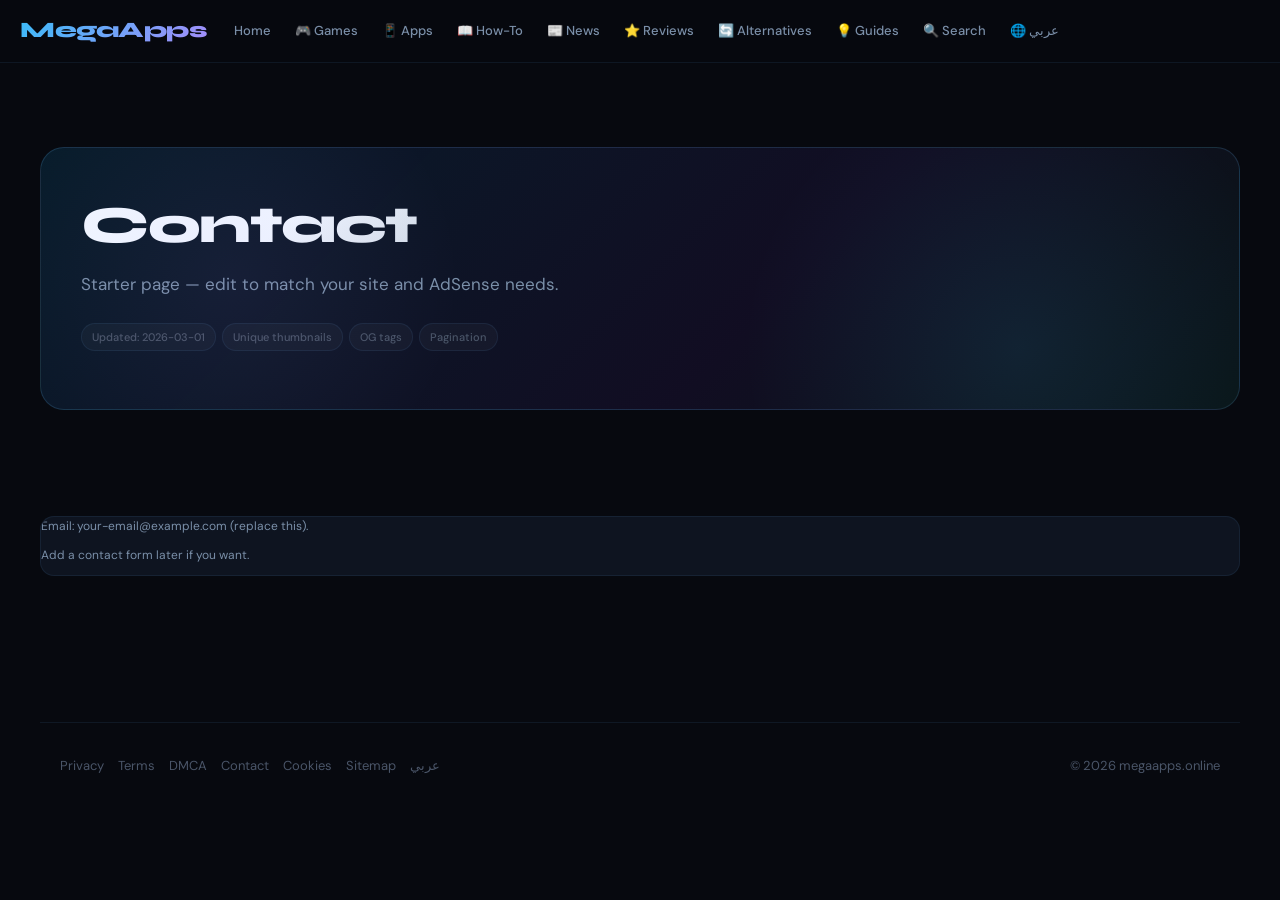
<file: contact.html>
<!doctype html><html lang="en"><head>
<link rel="canonical" href="https://megaapps.online/contact.html"/>

<link rel="alternate" hreflang="en" href="https://megaapps.online/contact.html"/>
<link rel="alternate" hreflang="ar" href="https://megaapps.online/ar/contact.html"/>

<meta charset="utf-8"/>
<meta name="viewport" content="width=device-width,initial-scale=1"/>
<title>Contact | MegaApps</title>
<meta name="description" content="Contact page for MegaApps."/>

<meta property="og:title" content="Contact | MegaApps"/>
<meta property="og:description" content="Contact page for MegaApps."/>
<meta property="og:type" content="website"/>
<meta property="og:url" content="https://megaapps.online/contact.html"/>
<meta property="og:image" content="https://megaapps.online/images/shell-shockers.webp"/>
<meta name="twitter:card" content="summary_large_image"/>
<link rel="preconnect" href="https://fonts.googleapis.com"/>
<link rel="preconnect" href="https://fonts.gstatic.com" crossorigin/>
<link rel="stylesheet" href="/style.css"/>
<script async src="https://pagead2.googlesyndication.com/pagead/js/adsbygoogle.js?client=ca-pub-8205936128566251" crossorigin="anonymous"></script>

<meta http-equiv="x-dns-prefetch-control" content="on"/>
<link rel="dns-prefetch" href="//pagead2.googlesyndication.com"/>
<link rel="dns-prefetch" href="//googleads.g.doubleclick.net"/>
<link rel="dns-prefetch" href="//tpc.googlesyndication.com"/>
<link rel="preconnect" href="https://pagead2.googlesyndication.com" crossorigin/>
<link rel="preconnect" href="https://googleads.g.doubleclick.net" crossorigin/>

</head><body>
<header class="site-header">
  <div class="header-inner">
    <a href="/" class="brand">MegaApps</a>
    <nav class="main-nav">
      <a href="/index.html">Home</a>
      <a href="/games/index.html">🎮 Games</a>
      <a href="/apps/index.html">📱 Apps</a>
      <a href="/how-to/index.html">📖 How-To</a>
      <a href="/news/index.html">📰 News</a>
      <a href="/reviews/index.html">⭐ Reviews</a>
      <a href="/alternatives/index.html">🔄 Alternatives</a>
      <a href="/guides/index.html">💡 Guides</a>
      <a href="/search.html">🔍 Search</a>
      <a href="/ar/index.html">🌐 عربي</a>
    </nav>
  </div>
</header>
<div class="container">
<div class="container"><div class="ad ad-header">
<!-- MegaApps_Header_Display5330797117 -->
<ins class="adsbygoogle"
     style="display:block"
     data-ad-client="ca-pub-8205936128566251"
     data-ad-slot="5330797117"
     data-ad-format="auto"
     data-full-width-responsive="true"></ins>
<script>(adsbygoogle = window.adsbygoogle || []).push({});</script>
</div>

<div class="hero"><h1>Contact</h1><p>Starter page — edit to match your site and AdSense needs.</p>
<div class="kv" style="margin-top:10px"><span>Updated: 2026-03-01</span><span>Unique thumbnails</span><span>OG tags</span><span>Pagination</span></div></div>
<div class="ad ad-middle">
<!-- MegaApps_Middle_Display9078470432 -->
<ins class="adsbygoogle"
     style="display:block"
     data-ad-client="ca-pub-8205936128566251"
     data-ad-slot="9078470432"
     data-ad-format="auto"
     data-full-width-responsive="true"></ins>
<script>(adsbygoogle = window.adsbygoogle || []).push({});</script>
</div>

<div class="card"><p class='meta'>Email: your-email@example.com (replace this).</p><p class='meta'>Add a contact form later if you want.</p></div>
<div class="ad ad-footer">
<!-- MegaApps_Footer_Display6452307097 -->
<ins class="adsbygoogle"
     style="display:block"
     data-ad-client="ca-pub-8205936128566251"
     data-ad-slot="6452307097"
     data-ad-format="auto"
     data-full-width-responsive="true"></ins>
<script>(adsbygoogle = window.adsbygoogle || []).push({});</script>
</div>
<footer class="site-footer">
  <div class="footer-inner">
    <div class="footer-links">
      <a href="/privacy.html">Privacy</a>
      <a href="/terms.html">Terms</a>
      <a href="/dmca.html">DMCA</a>
      <a href="/contact.html">Contact</a>
      <a href="/cookies.html">Cookies</a>
      <a href="/sitemap.xml">Sitemap</a>
      <a href="/ar/index.html">عربي</a>
    </div>
    <div class="footer-copy">© 2026 megaapps.online</div>
  </div>
</footer>
<button id="scrollTop" onclick="window.scrollTo({top:0,behavior:'smooth'})" title="Back to top">↑</button>
<script>const st=document.getElementById('scrollTop');window.addEventListener('scroll',()=>{st.classList.toggle('show',window.scrollY>400);});</script>
</div>
</div><script id="gamesData" type="application/json">[{"name": "Shell Shockers", "slug": "shell-shockers", "category": "FPS", "play_url": "https://www.crazygames.com/game/shellshockers", "desc": "Egg-based multiplayer FPS battles in your browser."}, {"name": "Krunker.io", "slug": "krunker-io", "category": "FPS", "play_url": "https://www.crazygames.com/game/krunker-io", "desc": "Fast competitive browser FPS with quick matches."}, {"name": "War Brokers", "slug": "war-brokers", "category": "FPS", "play_url": "https://warbrokers.io/", "desc": "Online FPS with vehicles and large maps."}, {"name": "Bullet Force", "slug": "bullet-force", "category": "FPS", "play_url": "https://www.crazygames.com/game/bullet-force-multiplayer", "desc": "Modern FPS multiplayer with loadouts."}, {"name": "1v1.LOL", "slug": "1v1-lol", "category": "FPS", "play_url": "https://www.crazygames.com/game/1v1-lol", "desc": "Build-and-fight shooter with 1v1 practice."}, {"name": "Voxiom.io", "slug": "voxiom-io", "category": "FPS", "play_url": "https://www.crazygames.com/game/voxiom-io", "desc": "Voxel-style FPS with crafting vibes."}, {"name": "Venge.io", "slug": "venge-io", "category": "FPS", "play_url": "https://www.crazygames.com/search?q=Venge.io", "desc": "Arcade FPS with short rounds and abilities."}, {"name": "Combat Reloaded", "slug": "combat-reloaded", "category": "FPS", "play_url": "https://www.crazygames.com/search?q=Combat+Reloaded", "desc": "Classic FPS gameplay with quick respawns."}, {"name": "Masked Forces", "slug": "masked-forces", "category": "FPS", "play_url": "https://www.crazygames.com/search?q=Masked+Forces", "desc": "Browser FPS with simple controls and maps."}, {"name": "Mini Royale", "slug": "mini-royale", "category": "FPS", "play_url": "https://www.crazygames.com/game/mini-royale-io", "desc": "Toy-soldier battle royale FPS action."}, {"name": "Slither.io", "slug": "slither-io", "category": "IO", "play_url": "https://slither.io/", "desc": "The iconic multiplayer snake IO game."}, {"name": "Agar.io", "slug": "agar-io", "category": "IO", "play_url": "https://agar.io/", "desc": "Grow your cell and dominate the arena."}, {"name": "Diep.io", "slug": "diep-io", "category": "IO", "play_url": "https://diep.io/", "desc": "Tank shooter IO with upgrades and classes."}, {"name": "Paper.io 2", "slug": "paper-io-2", "category": "IO", "play_url": "https://www.crazygames.com/game/paper-io-2", "desc": "Claim territory and avoid being cut off."}, {"name": "Hole.io", "slug": "hole-io", "category": "IO", "play_url": "https://www.crazygames.com/search?q=Hole.io", "desc": "Swallow objects to become the biggest hole."}, {"name": "Build Royale", "slug": "build-royale", "category": "IO", "play_url": "https://www.crazygames.com/search?q=Build+Royale", "desc": "Top-down battle royale with building."}, {"name": "Zombs Royale", "slug": "zombs-royale", "category": "IO", "play_url": "https://zombsroyale.io/", "desc": "2D battle royale with fast queues."}, {"name": "Surviv.io", "slug": "surviv-io", "category": "IO", "play_url": "https://www.crazygames.com/search?q=Surviv.io", "desc": "Top-down battle royale style gameplay."}, {"name": "Moto X3M", "slug": "moto-x3m", "category": "Racing", "play_url": "https://www.crazygames.com/game/moto-x3m", "desc": "Bike stunt racing with tricky levels."}, {"name": "Drift Hunters", "slug": "drift-hunters", "category": "Racing", "play_url": "https://www.crazygames.com/game/drift-hunters", "desc": "3D drifting with tuning and tracks."}, {"name": "Madalin Stunt Cars 2", "slug": "madalin-stunt-cars-2", "category": "Racing", "play_url": "https://www.crazygames.com/game/madalin-stunt-cars-2", "desc": "Open-world stunt driving and supercars."}, {"name": "City Rider", "slug": "city-rider", "category": "Racing", "play_url": "https://www.crazygames.com/search?q=City+Rider", "desc": "City driving with different cars and routes."}, {"name": "Snow Rider 3D", "slug": "snow-rider-3d", "category": "Racing", "play_url": "https://www.crazygames.com/search?q=Snow+Rider+3D", "desc": "Downhill snow racing with obstacles."}, {"name": "Zombie Derby", "slug": "zombie-derby", "category": "Racing", "play_url": "https://www.crazygames.com/search?q=Zombie+Derby", "desc": "Car combat + zombies + upgrades."}, {"name": "Forge of Empires", "slug": "forge-of-empires", "category": "Strategy", "play_url": "https://us.forgeofempires.com/", "desc": "Build a city and evolve through ages."}, {"name": "Elvenar", "slug": "elvenar", "category": "Strategy", "play_url": "https://us.elvenar.com/", "desc": "Fantasy city builder with long-term progression."}, {"name": "Grepolis", "slug": "grepolis", "category": "Strategy", "play_url": "https://us.grepolis.com/", "desc": "Strategy in a Greek mythology world."}, {"name": "Goodgame Empire", "slug": "goodgame-empire", "category": "Strategy", "play_url": "https://empire.goodgamestudios.com/", "desc": "Build a kingdom and fight strategic wars."}, {"name": "Chess Online", "slug": "chess-online", "category": "Strategy", "play_url": "https://www.chess.com/play/online", "desc": "Play chess online against real players."}, {"name": "8 Ball Pool", "slug": "8-ball-pool", "category": "Sports", "play_url": "https://www.crazygames.com/game/8-ball-billiards-classic", "desc": "Billiards matches in your browser."}, {"name": "Basket Random", "slug": "basket-random", "category": "Sports", "play_url": "https://www.crazygames.com/game/basket-random", "desc": "Funny chaotic 2‑player basketball."}, {"name": "Basketball Stars", "slug": "basketball-stars", "category": "Sports", "play_url": "https://www.crazygames.com/search?q=Basketball+Stars", "desc": "1v1 hoops game with quick rounds."}, {"name": "Soccer Random", "slug": "soccer-random", "category": "Sports", "play_url": "https://www.crazygames.com/game/soccer-random", "desc": "Chaotic 2‑player soccer fun."}, {"name": "Soccer Skills", "slug": "soccer-skills", "category": "Sports", "play_url": "https://www.crazygames.com/search?q=Soccer+Skills", "desc": "Arcade soccer matches and goals."}, {"name": "Subway Surfers", "slug": "subway-surfers", "category": "Arcade", "play_url": "https://www.crazygames.com/game/subway-surfers", "desc": "Endless runner with speed and style."}, {"name": "Temple Run 2", "slug": "temple-run-2", "category": "Arcade", "play_url": "https://www.crazygames.com/game/temple-run-2", "desc": "Classic running and dodging action."}, {"name": "Stickman Hook", "slug": "stickman-hook", "category": "Arcade", "play_url": "https://www.crazygames.com/game/stickman-hook", "desc": "Swing through levels like a grappling hero."}, {"name": "Happy Wheels", "slug": "happy-wheels", "category": "Arcade", "play_url": "https://www.crazygames.com/search?q=Happy+Wheels", "desc": "Physics ragdoll levels and challenges."}, {"name": "Run 3", "slug": "run-3", "category": "Arcade", "play_url": "https://www.crazygames.com/search?q=Run+3", "desc": "Endless runner in space tunnels."}, {"name": "Rooftop Snipers", "slug": "rooftop-snipers", "category": "Action", "play_url": "https://www.crazygames.com/search?q=Rooftop+Snipers", "desc": "2‑player duels with hilarious physics."}, {"name": "Getaway Shootout", "slug": "getaway-shootout", "category": "Action", "play_url": "https://www.crazygames.com/search?q=Getaway+Shootout", "desc": "Race to the finish with chaotic jumps."}, {"name": "Gun Mayhem", "slug": "gun-mayhem", "category": "Action", "play_url": "https://www.crazygames.com/search?q=Gun+Mayhem", "desc": "Platform shooter battles with friends."}, {"name": "Raft Wars", "slug": "raft-wars", "category": "Action", "play_url": "https://www.crazygames.com/search?q=Raft+Wars", "desc": "Aim-and-shoot water battles."}, {"name": "Fireboy and Watergirl", "slug": "fireboy-watergirl", "category": "Puzzle", "play_url": "https://www.crazygames.com/search?q=Fireboy+and+Watergirl", "desc": "Co‑op puzzle platformer teamwork."}, {"name": "Among Us Online", "slug": "among-us-online", "category": "Social", "play_url": "https://amongusplay.online/", "desc": "Social deduction matches in browser style."}, {"name": "Tank Trouble", "slug": "tank-trouble", "category": "Action", "play_url": "https://tanktrouble.com/", "desc": "Multiplayer tank battles in mazes."}]</script>
<script src="/script.js" defer></script>
</body></html>
</file>
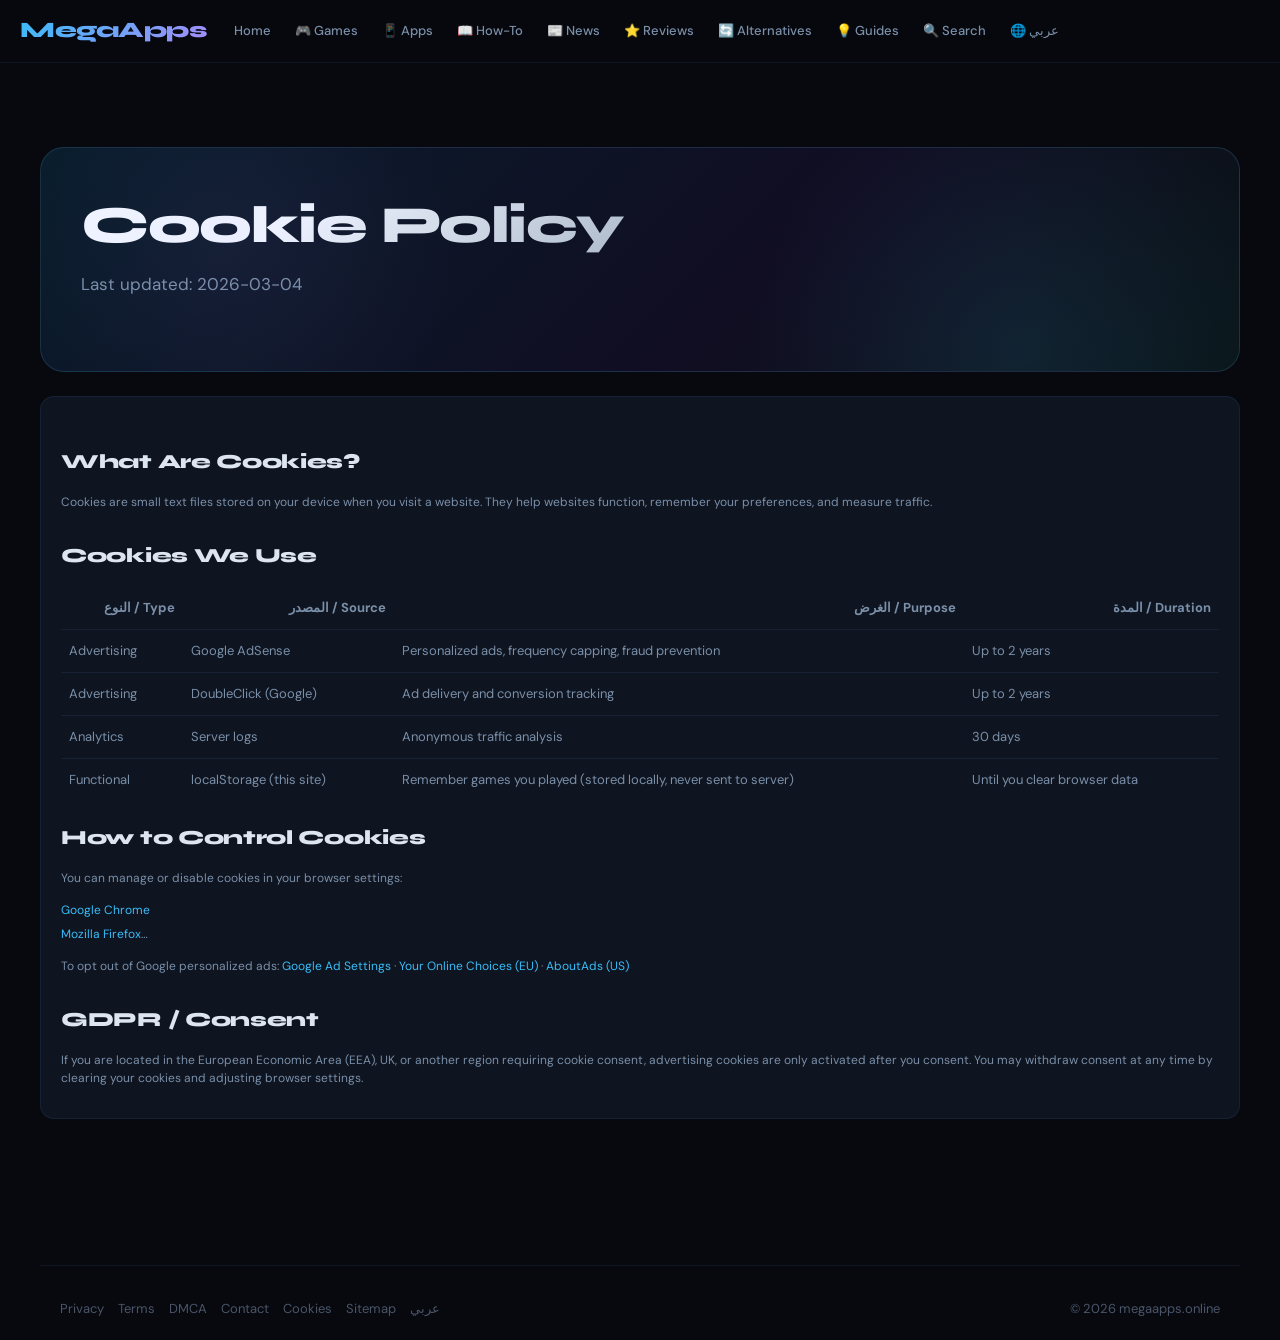
<file: cookies.html>
<!doctype html><html lang="en"><head>
<meta charset="utf-8"/><meta name="viewport" content="width=device-width,initial-scale=1"/>
<title>Cookie Policy | MegaApps</title>
<meta name="description" content="Cookie Policy for megaapps.online – what cookies we use and how to control them."/>
<link rel="canonical" href="https://megaapps.online/cookies.html"/>
<link rel="alternate" hreflang="en" href="https://megaapps.online/cookies.html"/>
<link rel="alternate" hreflang="ar" href="https://megaapps.online/ar/cookies.html"/>
<script async src="https://pagead2.googlesyndication.com/pagead/js/adsbygoogle.js?client=ca-pub-8205936128566251" crossorigin="anonymous"></script>
<link rel="preload" as="style" href="/style.css"/>
<link rel="preconnect" href="https://fonts.googleapis.com"/>
<link rel="preconnect" href="https://fonts.gstatic.com" crossorigin/>
<link rel="stylesheet" href="/style.css"/>
<meta http-equiv="x-dns-prefetch-control" content="on"/>
<link rel="dns-prefetch" href="//pagead2.googlesyndication.com"/>
<link rel="preconnect" href="https://pagead2.googlesyndication.com" crossorigin/>
</head><body>
<header class="site-header">
  <div class="header-inner">
    <a href="/" class="brand">MegaApps</a>
    <nav class="main-nav">
      <a href="/index.html">Home</a>
      <a href="/games/index.html">🎮 Games</a>
      <a href="/apps/index.html">📱 Apps</a>
      <a href="/how-to/index.html">📖 How-To</a>
      <a href="/news/index.html">📰 News</a>
      <a href="/reviews/index.html">⭐ Reviews</a>
      <a href="/alternatives/index.html">🔄 Alternatives</a>
      <a href="/guides/index.html">💡 Guides</a>
      <a href="/search.html">🔍 Search</a>
      <a href="/ar/index.html">🌐 عربي</a>
    </nav>
  </div>
</header>
<div class="container">
<div class="container"><div class="ad ad-header">
  <ins class="adsbygoogle" style="display:block" data-ad-client="ca-pub-8205936128566251" data-ad-slot="5330797117" data-ad-format="auto" data-full-width-responsive="true"></ins>
  <script>(adsbygoogle = window.adsbygoogle || []).push({});</script>
</div>

<div class="hero"><h1>Cookie Policy</h1><p>Last updated: 2026-03-04</p></div>

<div class="card" style="margin-top:16px;padding:20px">

  <h2>What Are Cookies?</h2>
  <p class="meta">Cookies are small text files stored on your device when you visit a website. They help websites function, remember your preferences, and measure traffic.</p>

  <h2>Cookies We Use</h2>
  <table style="width:100%;border-collapse:collapse;font-size:13px;color:var(--muted);margin-top:8px">
    <thead>
      <tr style="border-bottom:1px solid var(--border);text-align:right">
        <th style="padding:10px 8px">النوع / Type</th>
        <th style="padding:10px 8px">المصدر / Source</th>
        <th style="padding:10px 8px">الغرض / Purpose</th>
        <th style="padding:10px 8px">المدة / Duration</th>
      </tr>
    </thead>
    <tbody>
      <tr style="border-bottom:1px solid var(--border)">
        <td style="padding:10px 8px">Advertising</td>
        <td style="padding:10px 8px">Google AdSense</td>
        <td style="padding:10px 8px">Personalized ads, frequency capping, fraud prevention</td>
        <td style="padding:10px 8px">Up to 2 years</td>
      </tr>
      <tr style="border-bottom:1px solid var(--border)">
        <td style="padding:10px 8px">Advertising</td>
        <td style="padding:10px 8px">DoubleClick (Google)</td>
        <td style="padding:10px 8px">Ad delivery and conversion tracking</td>
        <td style="padding:10px 8px">Up to 2 years</td>
      </tr>
      <tr style="border-bottom:1px solid var(--border)">
        <td style="padding:10px 8px">Analytics</td>
        <td style="padding:10px 8px">Server logs</td>
        <td style="padding:10px 8px">Anonymous traffic analysis</td>
        <td style="padding:10px 8px">30 days</td>
      </tr>
      <tr>
        <td style="padding:10px 8px">Functional</td>
        <td style="padding:10px 8px">localStorage (this site)</td>
        <td style="padding:10px 8px">Remember games you played (stored locally, never sent to server)</td>
        <td style="padding:10px 8px">Until you clear browser data</td>
      </tr>
    </tbody>
  </table>

  <h2 style="margin-top:20px">How to Control Cookies</h2>
  <p class="meta">You can manage or disable cookies in your browser settings:</p>
  <ul class="meta" style="padding-right:20px;line-height:2">
    <li><a href="https://support.google.com/chrome/answer/95647" target="_blank" rel="noopener">Google Chrome</a></li>
    <li><a href="https://support.mozilla.org/en-US/kb/enable-and-disable-cookies-website-preferences" target="_blank" rel="noopener">Mozilla Firefox</a></li>
    <li><a href="https://support.apple.com/guide/safari/manage-cookies-sfri11471/mac" target="_blank" rel="noopener">Apple Safari</a></li>
    <li><a href="https://support.microsoft.com/en-us/windows/manage-cookies-in-microsoft-edge" target="_blank" rel="noopener">Microsoft Edge</a></li>
  </ul>
  <p class="meta">To opt out of Google personalized ads: <a href="https://www.google.com/settings/ads" target="_blank" rel="noopener">Google Ad Settings</a> · <a href="https://www.youronlinechoices.com/" target="_blank" rel="noopener">Your Online Choices (EU)</a> · <a href="https://optout.aboutads.info/" target="_blank" rel="noopener">AboutAds (US)</a></p>

  <h2>GDPR / Consent</h2>
  <p class="meta">If you are located in the European Economic Area (EEA), UK, or another region requiring cookie consent, advertising cookies are only activated after you consent. You may withdraw consent at any time by clearing your cookies and adjusting browser settings.</p>
</div>

<div class="ad ad-footer">
  <ins class="adsbygoogle" style="display:block" data-ad-client="ca-pub-8205936128566251" data-ad-slot="6452307097" data-ad-format="auto" data-full-width-responsive="true"></ins>
  <script>(adsbygoogle = window.adsbygoogle || []).push({});</script>
</div>

<footer class="site-footer">
  <div class="footer-inner">
    <div class="footer-links">
      <a href="/privacy.html">Privacy</a>
      <a href="/terms.html">Terms</a>
      <a href="/dmca.html">DMCA</a>
      <a href="/contact.html">Contact</a>
      <a href="/cookies.html">Cookies</a>
      <a href="/sitemap.xml">Sitemap</a>
      <a href="/ar/index.html">عربي</a>
    </div>
    <div class="footer-copy">© 2026 megaapps.online</div>
  </div>
</footer>
<button id="scrollTop" onclick="window.scrollTo({top:0,behavior:'smooth'})" title="Back to top">↑</button>
<script>const st=document.getElementById('scrollTop');window.addEventListener('scroll',()=>{st.classList.toggle('show',window.scrollY>400);});</script>
</div>

<script src="/script.js" defer></script>
</div></body></html>
</file>
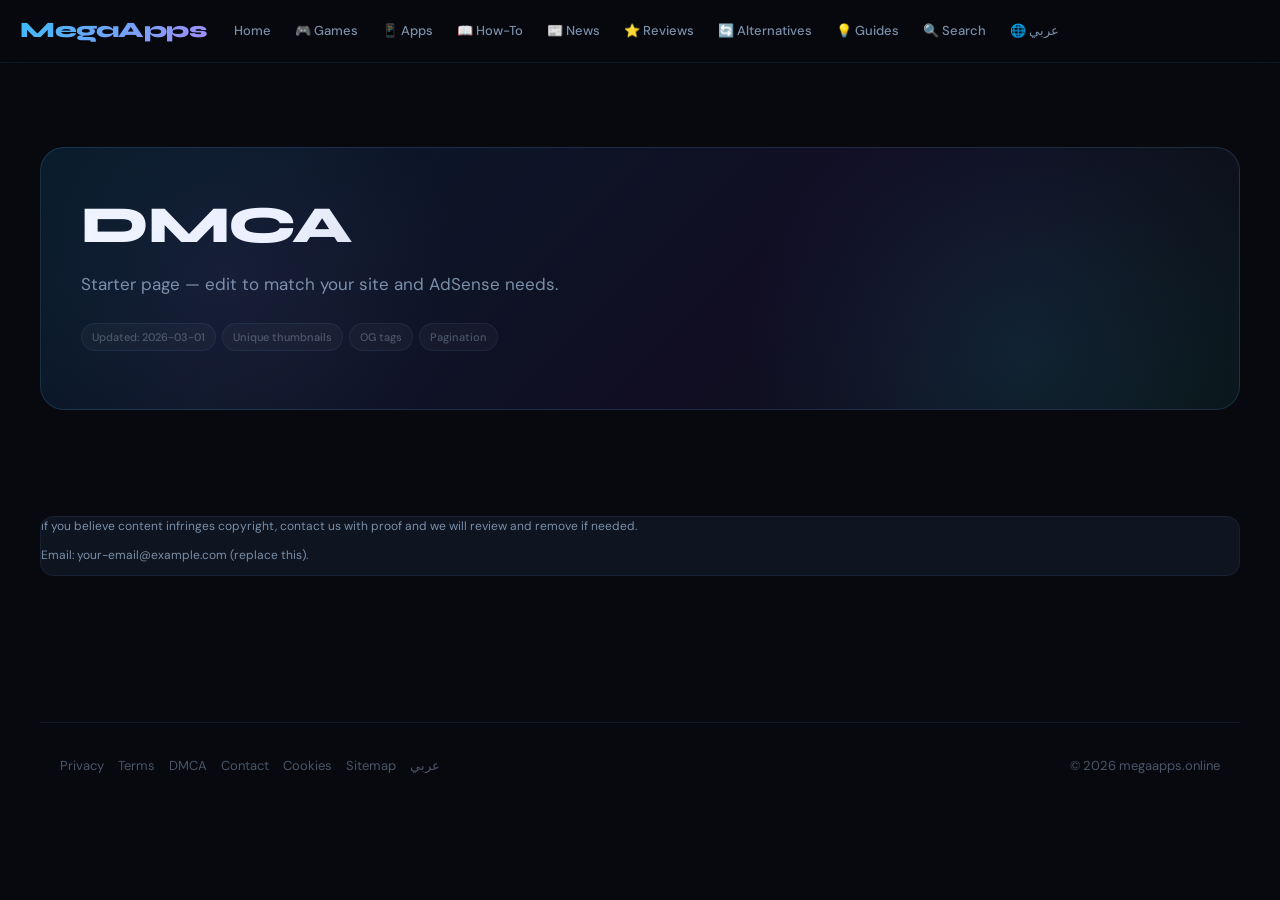
<file: dmca.html>
<!doctype html><html lang="en"><head>
<link rel="canonical" href="https://megaapps.online/dmca.html"/>

<link rel="alternate" hreflang="en" href="https://megaapps.online/dmca.html"/>
<link rel="alternate" hreflang="ar" href="https://megaapps.online/ar/dmca.html"/>

<meta charset="utf-8"/>
<meta name="viewport" content="width=device-width,initial-scale=1"/>
<title>DMCA | MegaApps</title>
<meta name="description" content="DMCA page for MegaApps."/>

<meta property="og:title" content="DMCA | MegaApps"/>
<meta property="og:description" content="DMCA page for MegaApps."/>
<meta property="og:type" content="website"/>
<meta property="og:url" content="https://megaapps.online/dmca.html"/>
<meta property="og:image" content="https://megaapps.online/images/shell-shockers.webp"/>
<meta name="twitter:card" content="summary_large_image"/>
<link rel="preconnect" href="https://fonts.googleapis.com"/>
<link rel="preconnect" href="https://fonts.gstatic.com" crossorigin/>
<link rel="stylesheet" href="/style.css"/>
<script async src="https://pagead2.googlesyndication.com/pagead/js/adsbygoogle.js?client=ca-pub-8205936128566251" crossorigin="anonymous"></script>

<meta http-equiv="x-dns-prefetch-control" content="on"/>
<link rel="dns-prefetch" href="//pagead2.googlesyndication.com"/>
<link rel="dns-prefetch" href="//googleads.g.doubleclick.net"/>
<link rel="dns-prefetch" href="//tpc.googlesyndication.com"/>
<link rel="preconnect" href="https://pagead2.googlesyndication.com" crossorigin/>
<link rel="preconnect" href="https://googleads.g.doubleclick.net" crossorigin/>

</head><body>
<header class="site-header">
  <div class="header-inner">
    <a href="/" class="brand">MegaApps</a>
    <nav class="main-nav">
      <a href="/index.html">Home</a>
      <a href="/games/index.html">🎮 Games</a>
      <a href="/apps/index.html">📱 Apps</a>
      <a href="/how-to/index.html">📖 How-To</a>
      <a href="/news/index.html">📰 News</a>
      <a href="/reviews/index.html">⭐ Reviews</a>
      <a href="/alternatives/index.html">🔄 Alternatives</a>
      <a href="/guides/index.html">💡 Guides</a>
      <a href="/search.html">🔍 Search</a>
      <a href="/ar/index.html">🌐 عربي</a>
    </nav>
  </div>
</header>
<div class="container">
<div class="container"><div class="ad ad-header">
<!-- MegaApps_Header_Display5330797117 -->
<ins class="adsbygoogle"
     style="display:block"
     data-ad-client="ca-pub-8205936128566251"
     data-ad-slot="5330797117"
     data-ad-format="auto"
     data-full-width-responsive="true"></ins>
<script>(adsbygoogle = window.adsbygoogle || []).push({});</script>
</div>

<div class="hero"><h1>DMCA</h1><p>Starter page — edit to match your site and AdSense needs.</p>
<div class="kv" style="margin-top:10px"><span>Updated: 2026-03-01</span><span>Unique thumbnails</span><span>OG tags</span><span>Pagination</span></div></div>
<div class="ad ad-middle">
<!-- MegaApps_Middle_Display9078470432 -->
<ins class="adsbygoogle"
     style="display:block"
     data-ad-client="ca-pub-8205936128566251"
     data-ad-slot="9078470432"
     data-ad-format="auto"
     data-full-width-responsive="true"></ins>
<script>(adsbygoogle = window.adsbygoogle || []).push({});</script>
</div>

<div class="card"><p class='meta'>If you believe content infringes copyright, contact us with proof and we will review and remove if needed.</p><p class='meta'>Email: your-email@example.com (replace this).</p></div>
<div class="ad ad-footer">
<!-- MegaApps_Footer_Display6452307097 -->
<ins class="adsbygoogle"
     style="display:block"
     data-ad-client="ca-pub-8205936128566251"
     data-ad-slot="6452307097"
     data-ad-format="auto"
     data-full-width-responsive="true"></ins>
<script>(adsbygoogle = window.adsbygoogle || []).push({});</script>
</div>
<footer class="site-footer">
  <div class="footer-inner">
    <div class="footer-links">
      <a href="/privacy.html">Privacy</a>
      <a href="/terms.html">Terms</a>
      <a href="/dmca.html">DMCA</a>
      <a href="/contact.html">Contact</a>
      <a href="/cookies.html">Cookies</a>
      <a href="/sitemap.xml">Sitemap</a>
      <a href="/ar/index.html">عربي</a>
    </div>
    <div class="footer-copy">© 2026 megaapps.online</div>
  </div>
</footer>
<button id="scrollTop" onclick="window.scrollTo({top:0,behavior:'smooth'})" title="Back to top">↑</button>
<script>const st=document.getElementById('scrollTop');window.addEventListener('scroll',()=>{st.classList.toggle('show',window.scrollY>400);});</script>
</div>
</div><script id="gamesData" type="application/json">[{"name": "Shell Shockers", "slug": "shell-shockers", "category": "FPS", "play_url": "https://www.crazygames.com/game/shellshockers", "desc": "Egg-based multiplayer FPS battles in your browser."}, {"name": "Krunker.io", "slug": "krunker-io", "category": "FPS", "play_url": "https://www.crazygames.com/game/krunker-io", "desc": "Fast competitive browser FPS with quick matches."}, {"name": "War Brokers", "slug": "war-brokers", "category": "FPS", "play_url": "https://warbrokers.io/", "desc": "Online FPS with vehicles and large maps."}, {"name": "Bullet Force", "slug": "bullet-force", "category": "FPS", "play_url": "https://www.crazygames.com/game/bullet-force-multiplayer", "desc": "Modern FPS multiplayer with loadouts."}, {"name": "1v1.LOL", "slug": "1v1-lol", "category": "FPS", "play_url": "https://www.crazygames.com/game/1v1-lol", "desc": "Build-and-fight shooter with 1v1 practice."}, {"name": "Voxiom.io", "slug": "voxiom-io", "category": "FPS", "play_url": "https://www.crazygames.com/game/voxiom-io", "desc": "Voxel-style FPS with crafting vibes."}, {"name": "Venge.io", "slug": "venge-io", "category": "FPS", "play_url": "https://www.crazygames.com/search?q=Venge.io", "desc": "Arcade FPS with short rounds and abilities."}, {"name": "Combat Reloaded", "slug": "combat-reloaded", "category": "FPS", "play_url": "https://www.crazygames.com/search?q=Combat+Reloaded", "desc": "Classic FPS gameplay with quick respawns."}, {"name": "Masked Forces", "slug": "masked-forces", "category": "FPS", "play_url": "https://www.crazygames.com/search?q=Masked+Forces", "desc": "Browser FPS with simple controls and maps."}, {"name": "Mini Royale", "slug": "mini-royale", "category": "FPS", "play_url": "https://www.crazygames.com/game/mini-royale-io", "desc": "Toy-soldier battle royale FPS action."}, {"name": "Slither.io", "slug": "slither-io", "category": "IO", "play_url": "https://slither.io/", "desc": "The iconic multiplayer snake IO game."}, {"name": "Agar.io", "slug": "agar-io", "category": "IO", "play_url": "https://agar.io/", "desc": "Grow your cell and dominate the arena."}, {"name": "Diep.io", "slug": "diep-io", "category": "IO", "play_url": "https://diep.io/", "desc": "Tank shooter IO with upgrades and classes."}, {"name": "Paper.io 2", "slug": "paper-io-2", "category": "IO", "play_url": "https://www.crazygames.com/game/paper-io-2", "desc": "Claim territory and avoid being cut off."}, {"name": "Hole.io", "slug": "hole-io", "category": "IO", "play_url": "https://www.crazygames.com/search?q=Hole.io", "desc": "Swallow objects to become the biggest hole."}, {"name": "Build Royale", "slug": "build-royale", "category": "IO", "play_url": "https://www.crazygames.com/search?q=Build+Royale", "desc": "Top-down battle royale with building."}, {"name": "Zombs Royale", "slug": "zombs-royale", "category": "IO", "play_url": "https://zombsroyale.io/", "desc": "2D battle royale with fast queues."}, {"name": "Surviv.io", "slug": "surviv-io", "category": "IO", "play_url": "https://www.crazygames.com/search?q=Surviv.io", "desc": "Top-down battle royale style gameplay."}, {"name": "Moto X3M", "slug": "moto-x3m", "category": "Racing", "play_url": "https://www.crazygames.com/game/moto-x3m", "desc": "Bike stunt racing with tricky levels."}, {"name": "Drift Hunters", "slug": "drift-hunters", "category": "Racing", "play_url": "https://www.crazygames.com/game/drift-hunters", "desc": "3D drifting with tuning and tracks."}, {"name": "Madalin Stunt Cars 2", "slug": "madalin-stunt-cars-2", "category": "Racing", "play_url": "https://www.crazygames.com/game/madalin-stunt-cars-2", "desc": "Open-world stunt driving and supercars."}, {"name": "City Rider", "slug": "city-rider", "category": "Racing", "play_url": "https://www.crazygames.com/search?q=City+Rider", "desc": "City driving with different cars and routes."}, {"name": "Snow Rider 3D", "slug": "snow-rider-3d", "category": "Racing", "play_url": "https://www.crazygames.com/search?q=Snow+Rider+3D", "desc": "Downhill snow racing with obstacles."}, {"name": "Zombie Derby", "slug": "zombie-derby", "category": "Racing", "play_url": "https://www.crazygames.com/search?q=Zombie+Derby", "desc": "Car combat + zombies + upgrades."}, {"name": "Forge of Empires", "slug": "forge-of-empires", "category": "Strategy", "play_url": "https://us.forgeofempires.com/", "desc": "Build a city and evolve through ages."}, {"name": "Elvenar", "slug": "elvenar", "category": "Strategy", "play_url": "https://us.elvenar.com/", "desc": "Fantasy city builder with long-term progression."}, {"name": "Grepolis", "slug": "grepolis", "category": "Strategy", "play_url": "https://us.grepolis.com/", "desc": "Strategy in a Greek mythology world."}, {"name": "Goodgame Empire", "slug": "goodgame-empire", "category": "Strategy", "play_url": "https://empire.goodgamestudios.com/", "desc": "Build a kingdom and fight strategic wars."}, {"name": "Chess Online", "slug": "chess-online", "category": "Strategy", "play_url": "https://www.chess.com/play/online", "desc": "Play chess online against real players."}, {"name": "8 Ball Pool", "slug": "8-ball-pool", "category": "Sports", "play_url": "https://www.crazygames.com/game/8-ball-billiards-classic", "desc": "Billiards matches in your browser."}, {"name": "Basket Random", "slug": "basket-random", "category": "Sports", "play_url": "https://www.crazygames.com/game/basket-random", "desc": "Funny chaotic 2‑player basketball."}, {"name": "Basketball Stars", "slug": "basketball-stars", "category": "Sports", "play_url": "https://www.crazygames.com/search?q=Basketball+Stars", "desc": "1v1 hoops game with quick rounds."}, {"name": "Soccer Random", "slug": "soccer-random", "category": "Sports", "play_url": "https://www.crazygames.com/game/soccer-random", "desc": "Chaotic 2‑player soccer fun."}, {"name": "Soccer Skills", "slug": "soccer-skills", "category": "Sports", "play_url": "https://www.crazygames.com/search?q=Soccer+Skills", "desc": "Arcade soccer matches and goals."}, {"name": "Subway Surfers", "slug": "subway-surfers", "category": "Arcade", "play_url": "https://www.crazygames.com/game/subway-surfers", "desc": "Endless runner with speed and style."}, {"name": "Temple Run 2", "slug": "temple-run-2", "category": "Arcade", "play_url": "https://www.crazygames.com/game/temple-run-2", "desc": "Classic running and dodging action."}, {"name": "Stickman Hook", "slug": "stickman-hook", "category": "Arcade", "play_url": "https://www.crazygames.com/game/stickman-hook", "desc": "Swing through levels like a grappling hero."}, {"name": "Happy Wheels", "slug": "happy-wheels", "category": "Arcade", "play_url": "https://www.crazygames.com/search?q=Happy+Wheels", "desc": "Physics ragdoll levels and challenges."}, {"name": "Run 3", "slug": "run-3", "category": "Arcade", "play_url": "https://www.crazygames.com/search?q=Run+3", "desc": "Endless runner in space tunnels."}, {"name": "Rooftop Snipers", "slug": "rooftop-snipers", "category": "Action", "play_url": "https://www.crazygames.com/search?q=Rooftop+Snipers", "desc": "2‑player duels with hilarious physics."}, {"name": "Getaway Shootout", "slug": "getaway-shootout", "category": "Action", "play_url": "https://www.crazygames.com/search?q=Getaway+Shootout", "desc": "Race to the finish with chaotic jumps."}, {"name": "Gun Mayhem", "slug": "gun-mayhem", "category": "Action", "play_url": "https://www.crazygames.com/search?q=Gun+Mayhem", "desc": "Platform shooter battles with friends."}, {"name": "Raft Wars", "slug": "raft-wars", "category": "Action", "play_url": "https://www.crazygames.com/search?q=Raft+Wars", "desc": "Aim-and-shoot water battles."}, {"name": "Fireboy and Watergirl", "slug": "fireboy-watergirl", "category": "Puzzle", "play_url": "https://www.crazygames.com/search?q=Fireboy+and+Watergirl", "desc": "Co‑op puzzle platformer teamwork."}, {"name": "Among Us Online", "slug": "among-us-online", "category": "Social", "play_url": "https://amongusplay.online/", "desc": "Social deduction matches in browser style."}, {"name": "Tank Trouble", "slug": "tank-trouble", "category": "Action", "play_url": "https://tanktrouble.com/", "desc": "Multiplayer tank battles in mazes."}]</script>
<script src="/script.js" defer></script>
</body></html>
</file>
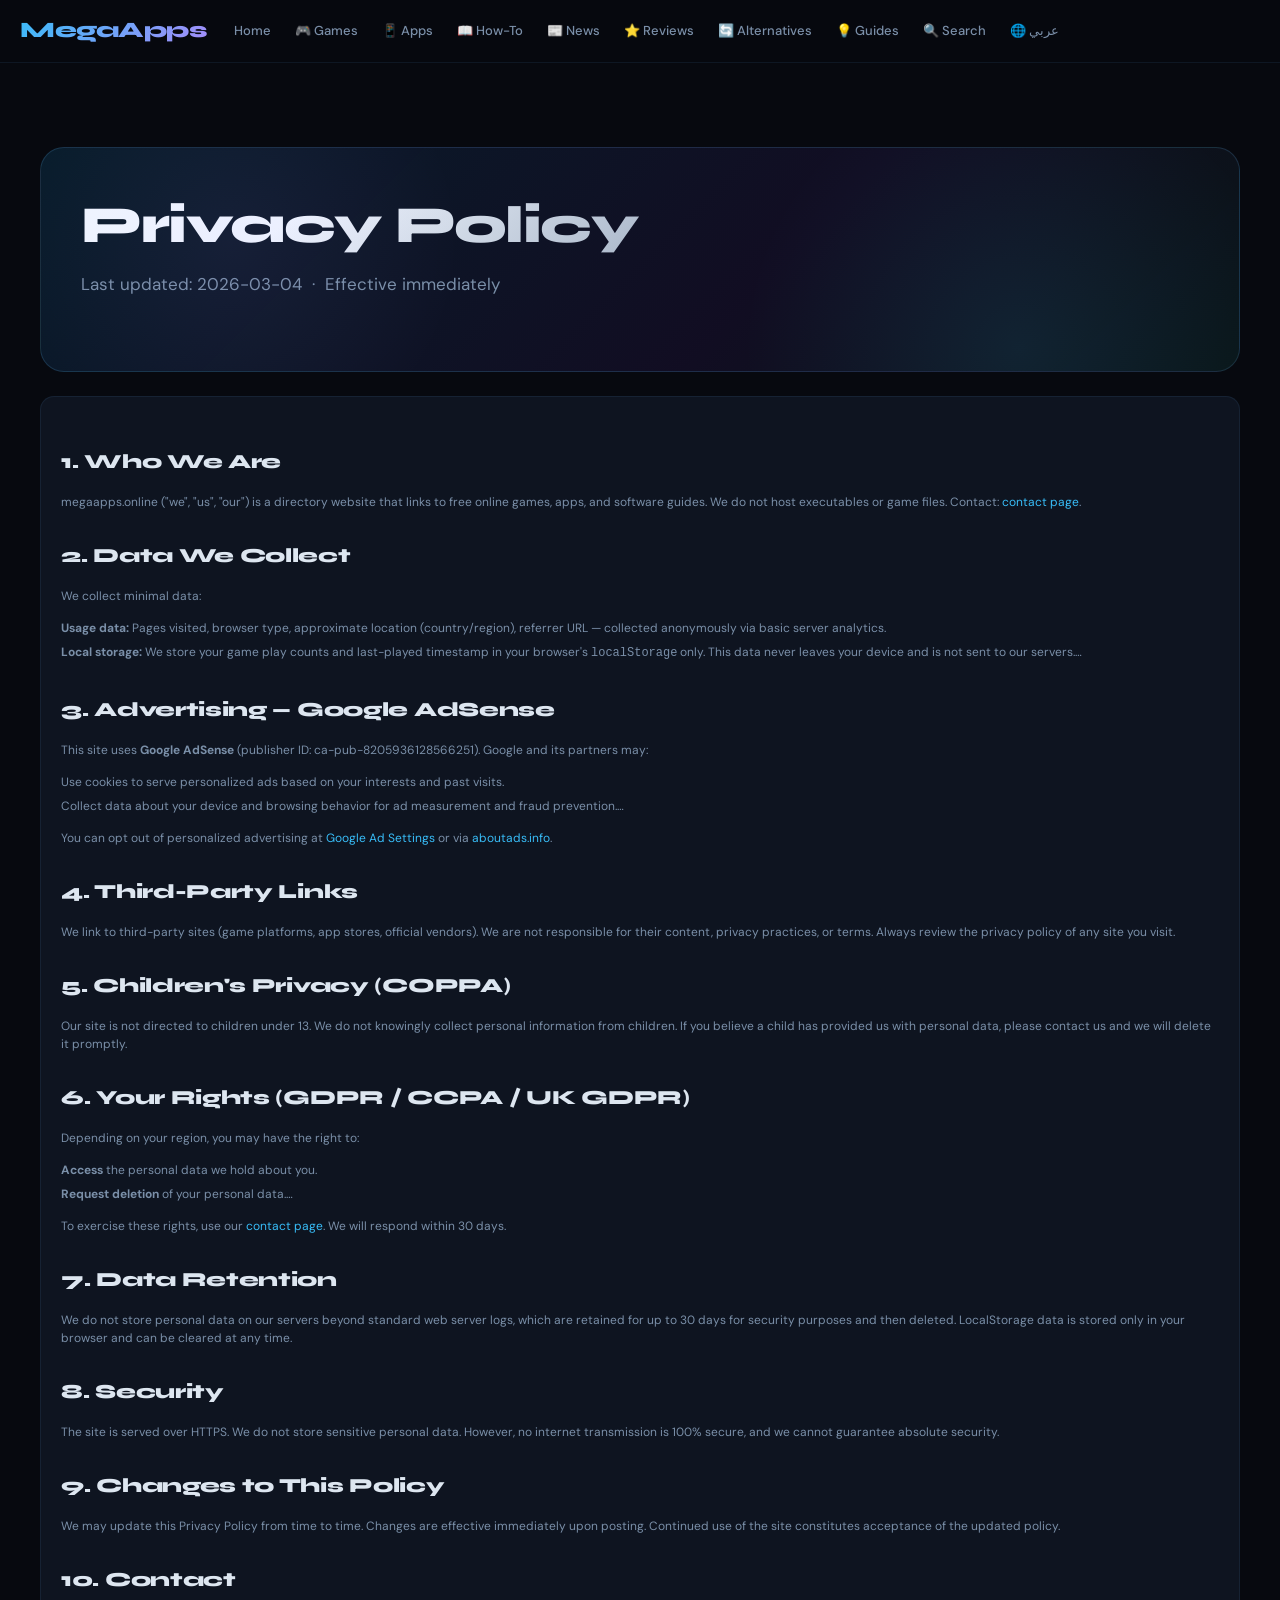
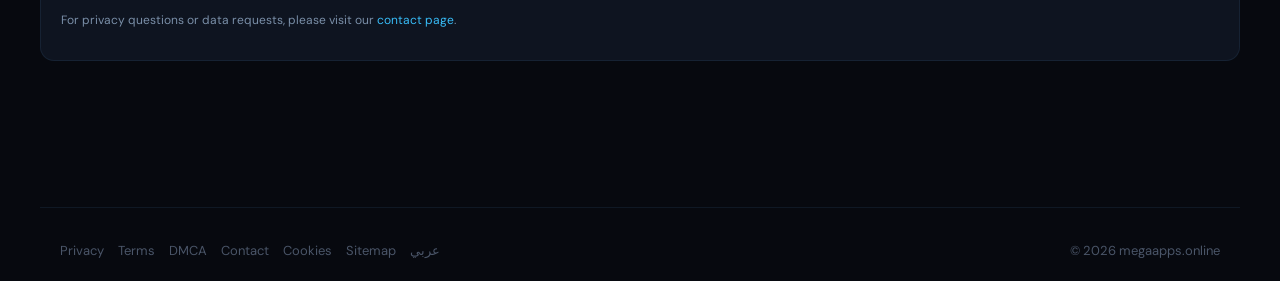
<file: privacy.html>
<!doctype html><html lang="en"><head>
<meta charset="utf-8"/><meta name="viewport" content="width=device-width,initial-scale=1"/>
<title>Privacy Policy | MegaApps</title>
<meta name="description" content="Privacy Policy for megaapps.online – how we collect, use, and protect your data."/>
<link rel="canonical" href="https://megaapps.online/privacy.html"/>
<link rel="alternate" hreflang="en" href="https://megaapps.online/privacy.html"/>
<link rel="alternate" hreflang="ar" href="https://megaapps.online/ar/privacy.html"/>
<meta property="og:title" content="Privacy Policy | MegaApps"/>
<meta property="og:description" content="Privacy Policy for megaapps.online"/>
<meta property="og:type" content="website"/>
<meta property="og:url" content="https://megaapps.online/privacy.html"/>
<script async src="https://pagead2.googlesyndication.com/pagead/js/adsbygoogle.js?client=ca-pub-8205936128566251" crossorigin="anonymous"></script>
<link rel="preload" as="style" href="/style.css"/>
<link rel="preconnect" href="https://fonts.googleapis.com"/>
<link rel="preconnect" href="https://fonts.gstatic.com" crossorigin/>
<link rel="stylesheet" href="/style.css"/>
<meta http-equiv="x-dns-prefetch-control" content="on"/>
<link rel="dns-prefetch" href="//pagead2.googlesyndication.com"/>
<link rel="dns-prefetch" href="//googleads.g.doubleclick.net"/>
<link rel="preconnect" href="https://pagead2.googlesyndication.com" crossorigin/>
</head><body>
<header class="site-header">
  <div class="header-inner">
    <a href="/" class="brand">MegaApps</a>
    <nav class="main-nav">
      <a href="/index.html">Home</a>
      <a href="/games/index.html">🎮 Games</a>
      <a href="/apps/index.html">📱 Apps</a>
      <a href="/how-to/index.html">📖 How-To</a>
      <a href="/news/index.html">📰 News</a>
      <a href="/reviews/index.html">⭐ Reviews</a>
      <a href="/alternatives/index.html">🔄 Alternatives</a>
      <a href="/guides/index.html">💡 Guides</a>
      <a href="/search.html">🔍 Search</a>
      <a href="/ar/index.html">🌐 عربي</a>
    </nav>
  </div>
</header>
<div class="container">
<div class="container"><div class="ad ad-header">
  <ins class="adsbygoogle" style="display:block" data-ad-client="ca-pub-8205936128566251" data-ad-slot="5330797117" data-ad-format="auto" data-full-width-responsive="true"></ins>
  <script>(adsbygoogle = window.adsbygoogle || []).push({});</script>
</div>

<div class="hero"><h1>Privacy Policy</h1><p>Last updated: 2026-03-04 &nbsp;·&nbsp; Effective immediately</p></div>

<div class="card" style="margin-top:16px;padding:20px">

  <h2>1. Who We Are</h2>
  <p class="meta">megaapps.online ("we", "us", "our") is a directory website that links to free online games, apps, and software guides. We do not host executables or game files. Contact: <a href="/contact.html">contact page</a>.</p>

  <h2>2. Data We Collect</h2>
  <p class="meta">We collect minimal data:</p>
  <ul class="meta" style="padding-right:20px;line-height:2">
    <li><strong>Usage data:</strong> Pages visited, browser type, approximate location (country/region), referrer URL — collected anonymously via basic server analytics.</li>
    <li><strong>Local storage:</strong> We store your game play counts and last-played timestamp in your browser's <code>localStorage</code> only. This data never leaves your device and is not sent to our servers.</li>
    <li><strong>Cookies:</strong> Google AdSense and its partners may set advertising cookies. See our <a href="/cookies.html">Cookie Policy</a>.</li>
    <li><strong>No account data:</strong> We do not require registration. We do not collect names, emails, or passwords.</li>
  </ul>

  <h2>3. Advertising — Google AdSense</h2>
  <p class="meta">This site uses <strong>Google AdSense</strong> (publisher ID: ca-pub-8205936128566251). Google and its partners may:</p>
  <ul class="meta" style="padding-right:20px;line-height:2">
    <li>Use cookies to serve personalized ads based on your interests and past visits.</li>
    <li>Collect data about your device and browsing behavior for ad measurement and fraud prevention.</li>
    <li>Use the DoubleClick cookie to track conversions.</li>
  </ul>
  <p class="meta">You can opt out of personalized advertising at <a href="https://www.google.com/settings/ads" target="_blank" rel="noopener">Google Ad Settings</a> or via <a href="https://www.aboutads.info" target="_blank" rel="noopener">aboutads.info</a>.</p>

  <h2>4. Third-Party Links</h2>
  <p class="meta">We link to third-party sites (game platforms, app stores, official vendors). We are not responsible for their content, privacy practices, or terms. Always review the privacy policy of any site you visit.</p>

  <h2>5. Children's Privacy (COPPA)</h2>
  <p class="meta">Our site is not directed to children under 13. We do not knowingly collect personal information from children. If you believe a child has provided us with personal data, please contact us and we will delete it promptly.</p>

  <h2>6. Your Rights (GDPR / CCPA / UK GDPR)</h2>
  <p class="meta">Depending on your region, you may have the right to:</p>
  <ul class="meta" style="padding-right:20px;line-height:2">
    <li><strong>Access</strong> the personal data we hold about you.</li>
    <li><strong>Request deletion</strong> of your personal data.</li>
    <li><strong>Opt out</strong> of personalized advertising.</li>
    <li><strong>Data portability</strong> where applicable.</li>
    <li><strong>Withdraw consent</strong> at any time by adjusting browser cookie settings.</li>
  </ul>
  <p class="meta">To exercise these rights, use our <a href="/contact.html">contact page</a>. We will respond within 30 days.</p>

  <h2>7. Data Retention</h2>
  <p class="meta">We do not store personal data on our servers beyond standard web server logs, which are retained for up to 30 days for security purposes and then deleted. LocalStorage data is stored only in your browser and can be cleared at any time.</p>

  <h2>8. Security</h2>
  <p class="meta">The site is served over HTTPS. We do not store sensitive personal data. However, no internet transmission is 100% secure, and we cannot guarantee absolute security.</p>

  <h2>9. Changes to This Policy</h2>
  <p class="meta">We may update this Privacy Policy from time to time. Changes are effective immediately upon posting. Continued use of the site constitutes acceptance of the updated policy.</p>

  <h2>10. Contact</h2>
  <p class="meta">For privacy questions or data requests, please visit our <a href="/contact.html">contact page</a>.</p>
</div>

<div class="ad ad-footer">
  <ins class="adsbygoogle" style="display:block" data-ad-client="ca-pub-8205936128566251" data-ad-slot="6452307097" data-ad-format="auto" data-full-width-responsive="true"></ins>
  <script>(adsbygoogle = window.adsbygoogle || []).push({});</script>
</div>

<footer class="site-footer">
  <div class="footer-inner">
    <div class="footer-links">
      <a href="/privacy.html">Privacy</a>
      <a href="/terms.html">Terms</a>
      <a href="/dmca.html">DMCA</a>
      <a href="/contact.html">Contact</a>
      <a href="/cookies.html">Cookies</a>
      <a href="/sitemap.xml">Sitemap</a>
      <a href="/ar/index.html">عربي</a>
    </div>
    <div class="footer-copy">© 2026 megaapps.online</div>
  </div>
</footer>
<button id="scrollTop" onclick="window.scrollTo({top:0,behavior:'smooth'})" title="Back to top">↑</button>
<script>const st=document.getElementById('scrollTop');window.addEventListener('scroll',()=>{st.classList.toggle('show',window.scrollY>400);});</script>
</div>

<script src="/script.js" defer></script>
</div></body></html>
</file>
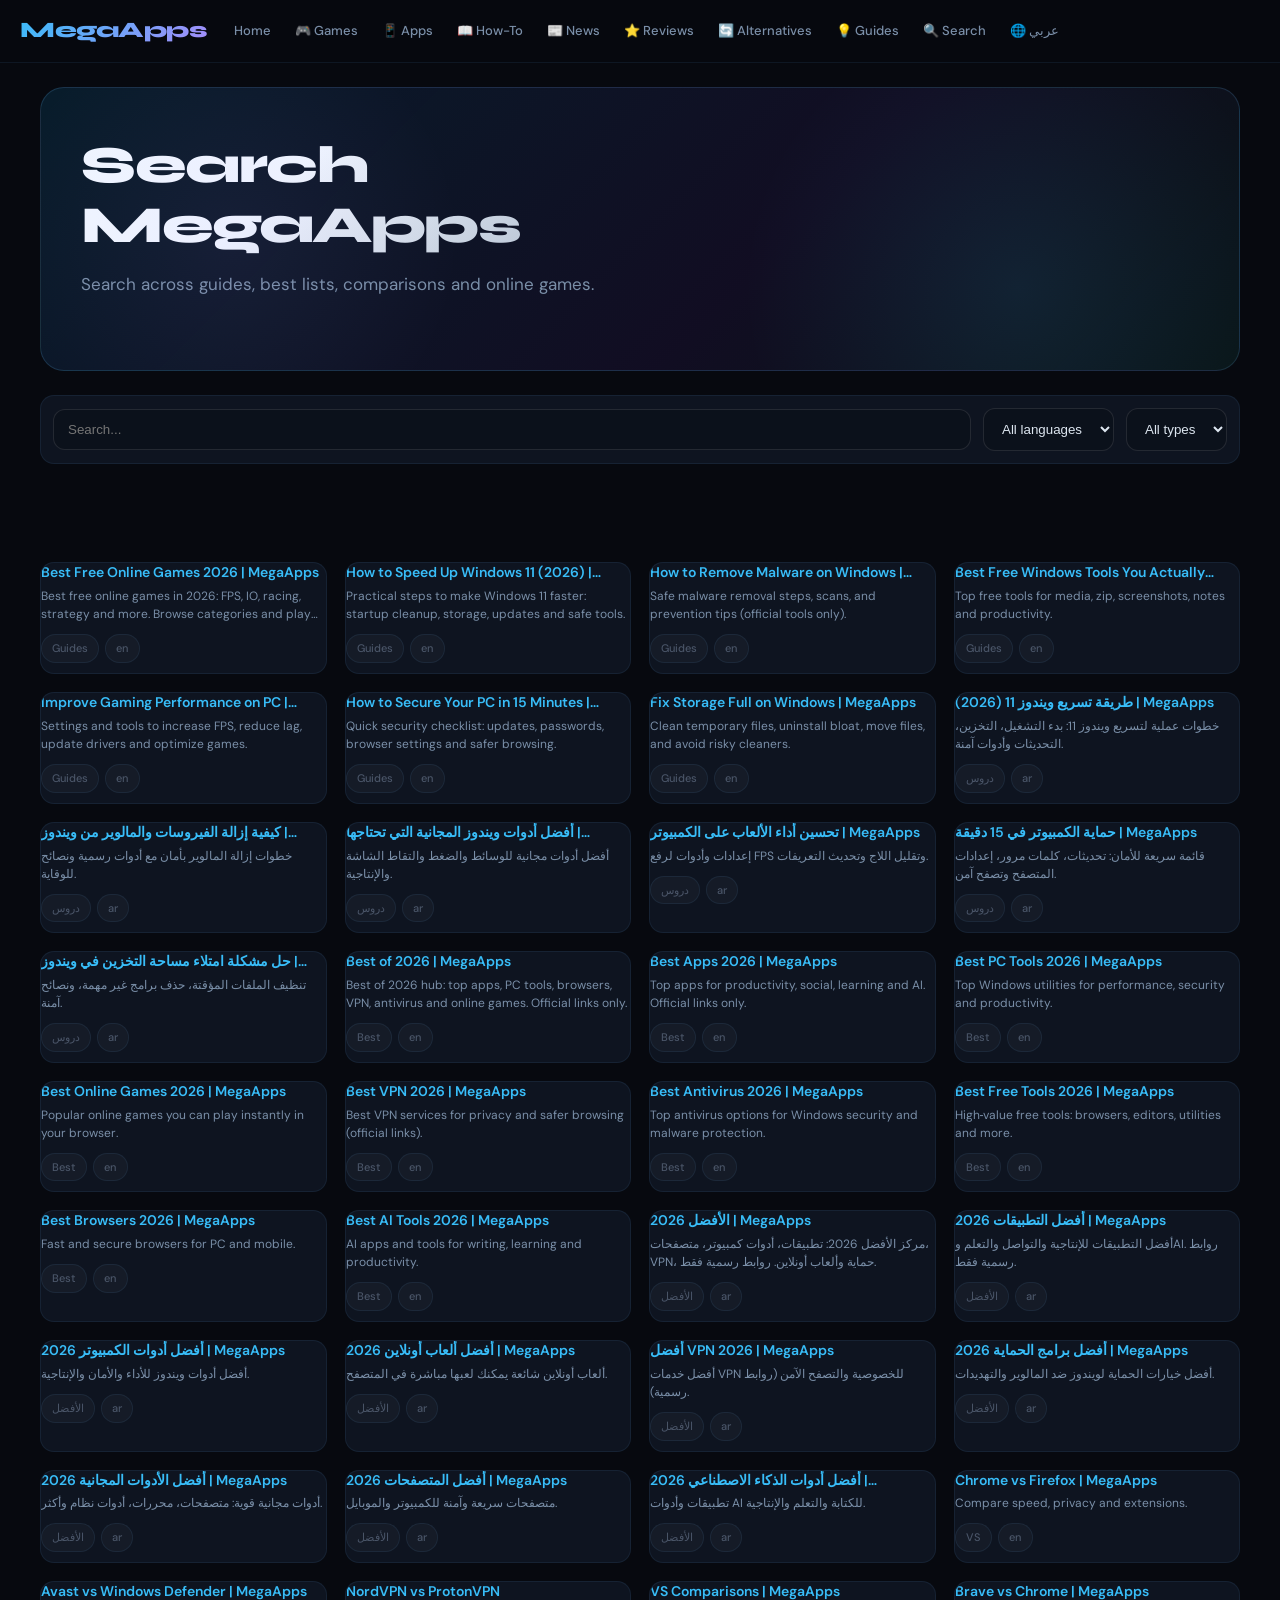
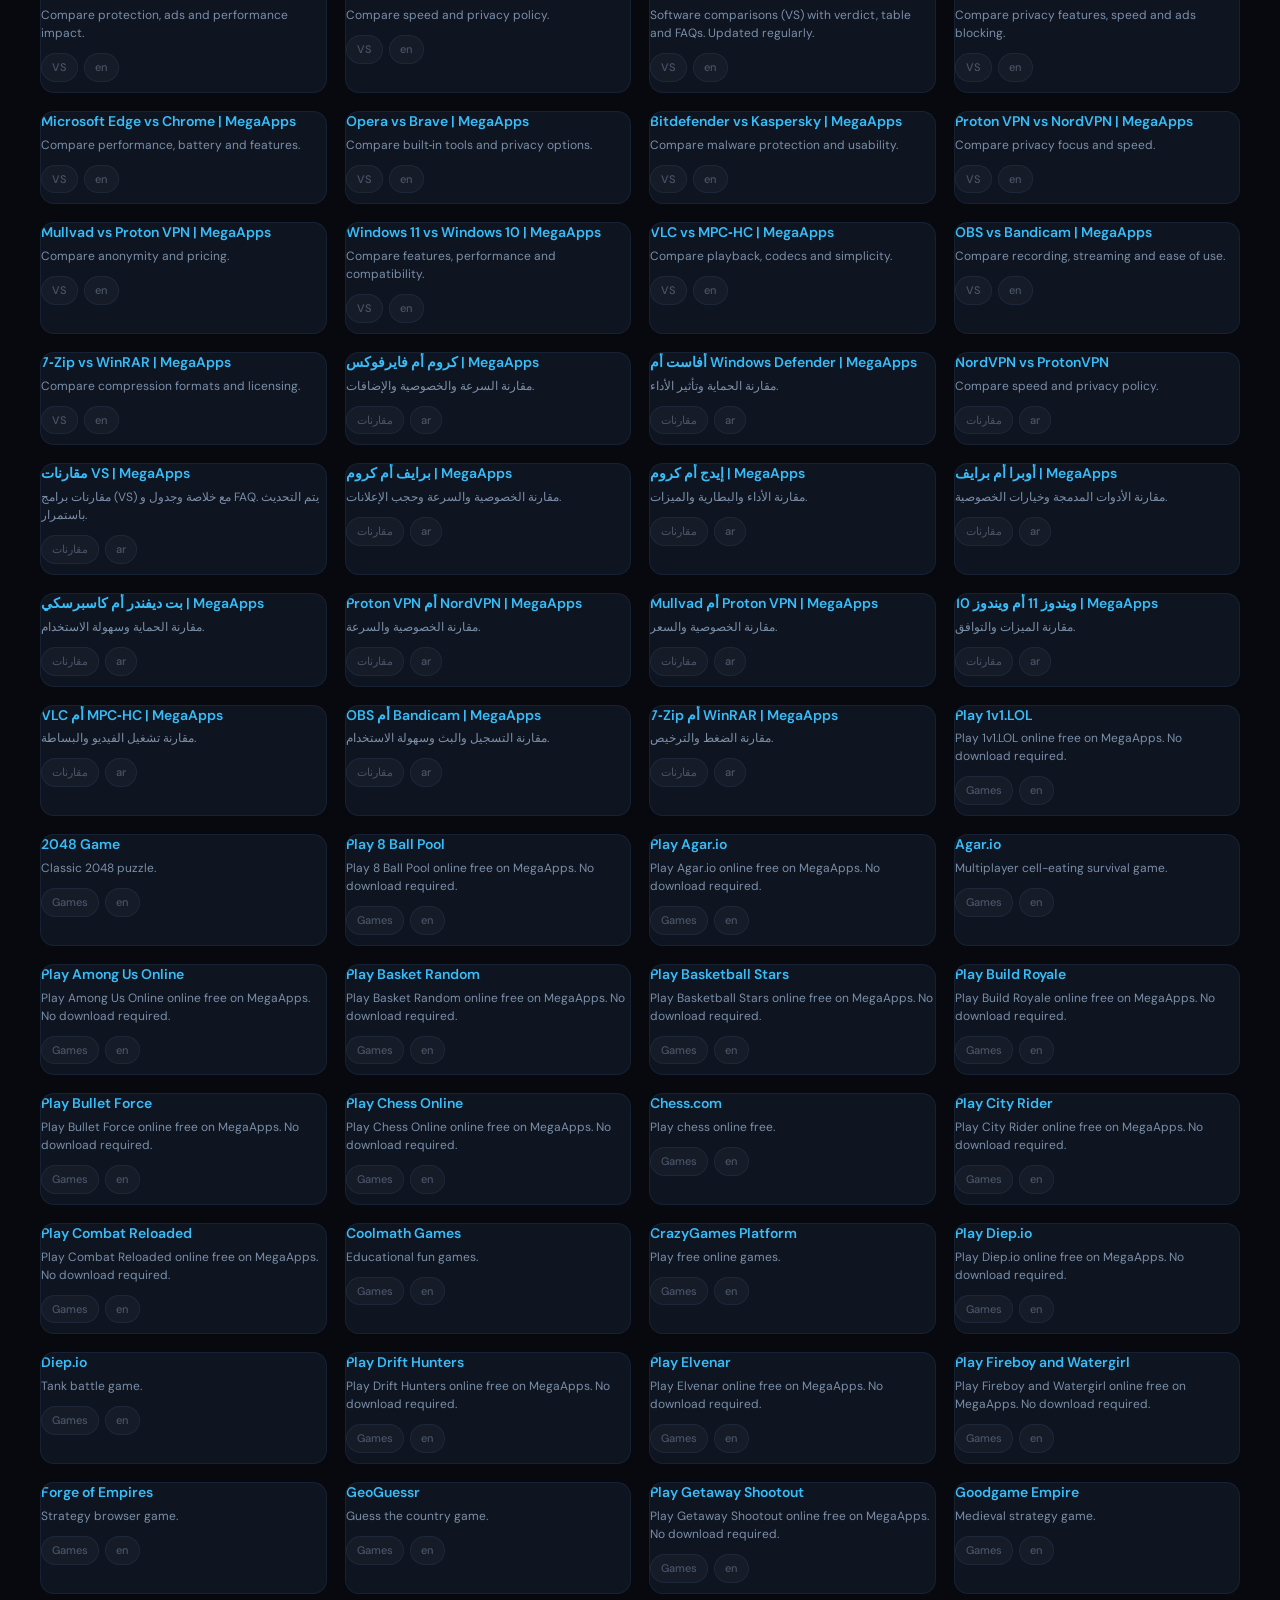
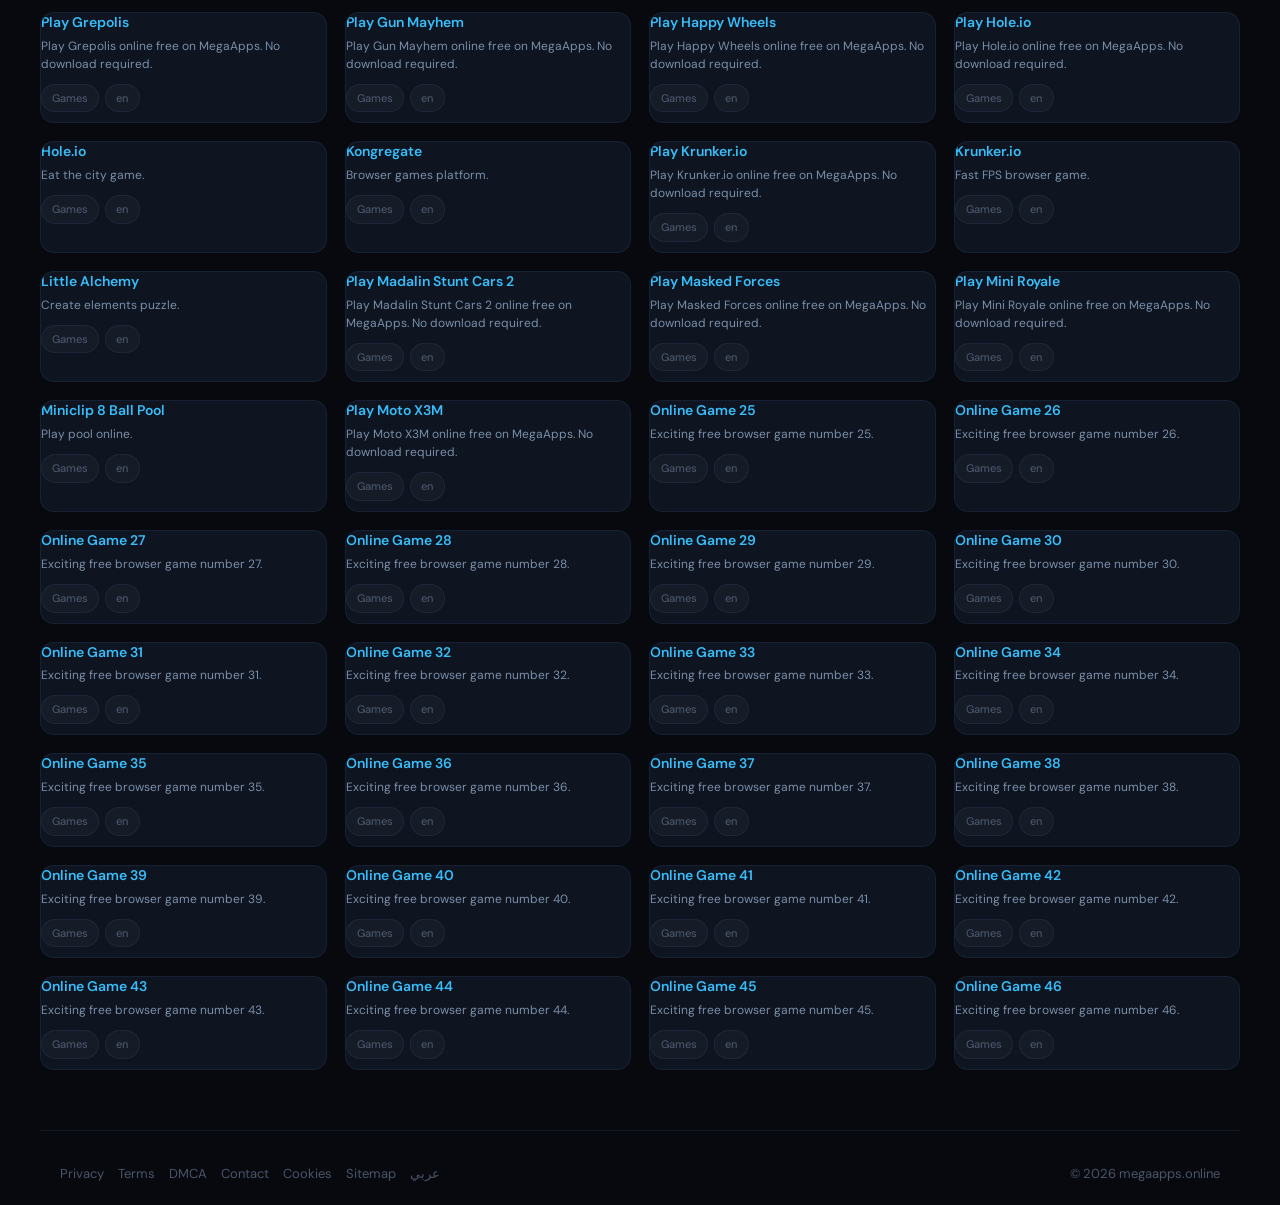
<file: search.html>
<!doctype html><html lang="en"><head>
<meta charset="utf-8"/><meta name="viewport" content="width=device-width,initial-scale=1"/>
<title>Search | MegaApps</title>
<meta name="description" content="Search MegaApps: apps, devices, guides, best lists, comparisons and games."/>
<link rel="canonical" href="https://megaapps.online/search.html"/>
<meta property="og:title" content="Search | MegaApps"/>
<meta property="og:description" content="Search MegaApps: apps, devices, guides, best lists, comparisons and games."/>
<meta property="og:type" content="website"/>
<meta property="og:url" content="https://megaapps.online/search.html"/>
<meta property="og:image" content="https://megaapps.online/images/fallback.webp"/>
<link rel="alternate" hreflang="en" href="https://megaapps.online/search.html"/>
<link rel="alternate" hreflang="ar" href="https://megaapps.online/ar/search.html"/>
<link rel="alternate" hreflang="x-default" href="https://megaapps.online/"/>
<script async src="https://pagead2.googlesyndication.com/pagead/js/adsbygoogle.js?client=ca-pub-8205936128566251" crossorigin="anonymous"></script>
<link rel="preload" as="style" href="/style.css"/>
<link rel="preconnect" href="https://fonts.googleapis.com"/>
<link rel="preconnect" href="https://fonts.gstatic.com" crossorigin/>
<link rel="stylesheet" href="/style.css"/>

<meta http-equiv="x-dns-prefetch-control" content="on"/>
<link rel="dns-prefetch" href="//pagead2.googlesyndication.com"/>
<link rel="dns-prefetch" href="//googleads.g.doubleclick.net"/>
<link rel="dns-prefetch" href="//tpc.googlesyndication.com"/>
<link rel="preconnect" href="https://pagead2.googlesyndication.com" crossorigin/>
<link rel="preconnect" href="https://googleads.g.doubleclick.net" crossorigin/>

</head>
<body>
<header class="site-header">
  <div class="header-inner">
    <a href="/" class="brand">MegaApps</a>
    <nav class="main-nav">
      <a href="/index.html">Home</a>
      <a href="/games/index.html">🎮 Games</a>
      <a href="/apps/index.html">📱 Apps</a>
      <a href="/how-to/index.html">📖 How-To</a>
      <a href="/news/index.html">📰 News</a>
      <a href="/reviews/index.html">⭐ Reviews</a>
      <a href="/alternatives/index.html">🔄 Alternatives</a>
      <a href="/guides/index.html">💡 Guides</a>
      <a href="/search.html">🔍 Search</a>
      <a href="/ar/index.html">🌐 عربي</a>
    </nav>
  </div>
</header>
<div class="container">
<div class="container"><div class="hero"><h1>Search MegaApps</h1><p>Search across guides, best lists, comparisons and online games.</p></div>

<div class="card" style="margin-top:12px">
  <div style="display:flex;gap:12px;flex-wrap:wrap;align-items:center;margin:12px">
    <input id="q" placeholder="Search..." style="flex:1;min-width:220px;padding:12px 14px;border-radius:12px;border:1px solid rgba(255,255,255,.10);background:rgba(0,0,0,.15);color:inherit">
    <select id="lang" style="padding:12px 14px;border-radius:12px;border:1px solid rgba(255,255,255,.10);background:rgba(0,0,0,.15);color:inherit">
      <option value="">All languages</option>
      <option value="en">English</option>
      <option value="ar">Arabic</option>
    </select>
    <select id="tag" style="padding:12px 14px;border-radius:12px;border:1px solid rgba(255,255,255,.10);background:rgba(0,0,0,.15);color:inherit">
      <option value="">All types</option>
      <option>Guides</option><option>Best</option><option>VS</option><option>Games</option>
    </select>
  </div>
</div>

<div class="ad"><ins class="adsbygoogle" style="display:block"
data-ad-client="ca-pub-8205936128566251" data-ad-slot="9078470432"
data-ad-format="auto" data-full-width-responsive="true"></ins>
<script>(adsbygoogle = window.adsbygoogle || []).push({});</script></div>
<div id="grid" class="grid" style="margin-top:12px"></div>
<footer class="site-footer">
  <div class="footer-inner">
    <div class="footer-links">
      <a href="/privacy.html">Privacy</a>
      <a href="/terms.html">Terms</a>
      <a href="/dmca.html">DMCA</a>
      <a href="/contact.html">Contact</a>
      <a href="/cookies.html">Cookies</a>
      <a href="/sitemap.xml">Sitemap</a>
      <a href="/ar/index.html">عربي</a>
    </div>
    <div class="footer-copy">© 2026 megaapps.online</div>
  </div>
</footer>
<button id="scrollTop" onclick="window.scrollTo({top:0,behavior:'smooth'})" title="Back to top">↑</button>
<script>const st=document.getElementById('scrollTop');window.addEventListener('scroll',()=>{st.classList.toggle('show',window.scrollY>400);});</script>
</div>


<script>
let IDX=[];
async function load(){
  const res = await fetch('/search_index.json');
  IDX = await res.json();
  render();
}
function esc(s){return (s||'').replaceAll('&','&amp;').replaceAll('<','&lt;').replaceAll('>','&gt;');}
function render(){
  const q=document.getElementById('q').value.trim().toLowerCase();
  const lang=document.getElementById('lang').value;
  const tag=document.getElementById('tag').value;
  const items=IDX.filter(x=>{
    const okQ=!q || (String(x.title||'').toLowerCase().includes(q) || String(x.description||'').toLowerCase().includes(q));
    const okL=!lang || x.lang===lang;
    const okT=!tag || x.tag===tag;
    return okQ && okL && okT;
  }).slice(0,120);
  const grid=document.getElementById('grid');
  grid.innerHTML = items.map(x=>`
    <a class="card" href="${x.url}">
      <h3>${esc(x.title)}</h3>
      <p class="meta">${esc(x.description||'')}</p>
      <div class="kv"><span>${x.tag||'Page'}</span><span>${x.lang}</span></div>
    </a>
  `).join('') || '<div class="card"><h3 style="margin:12px">No results</h3><p class="meta" style="margin:0 12px 12px">Try another keyword.</p></div>';
}
document.getElementById('q').addEventListener('input',render);
document.getElementById('lang').addEventListener('change',render);
document.getElementById('tag').addEventListener('change',render);
load();
</script>
<script src="/script.js" defer></script>
</div></body></html>
</file>
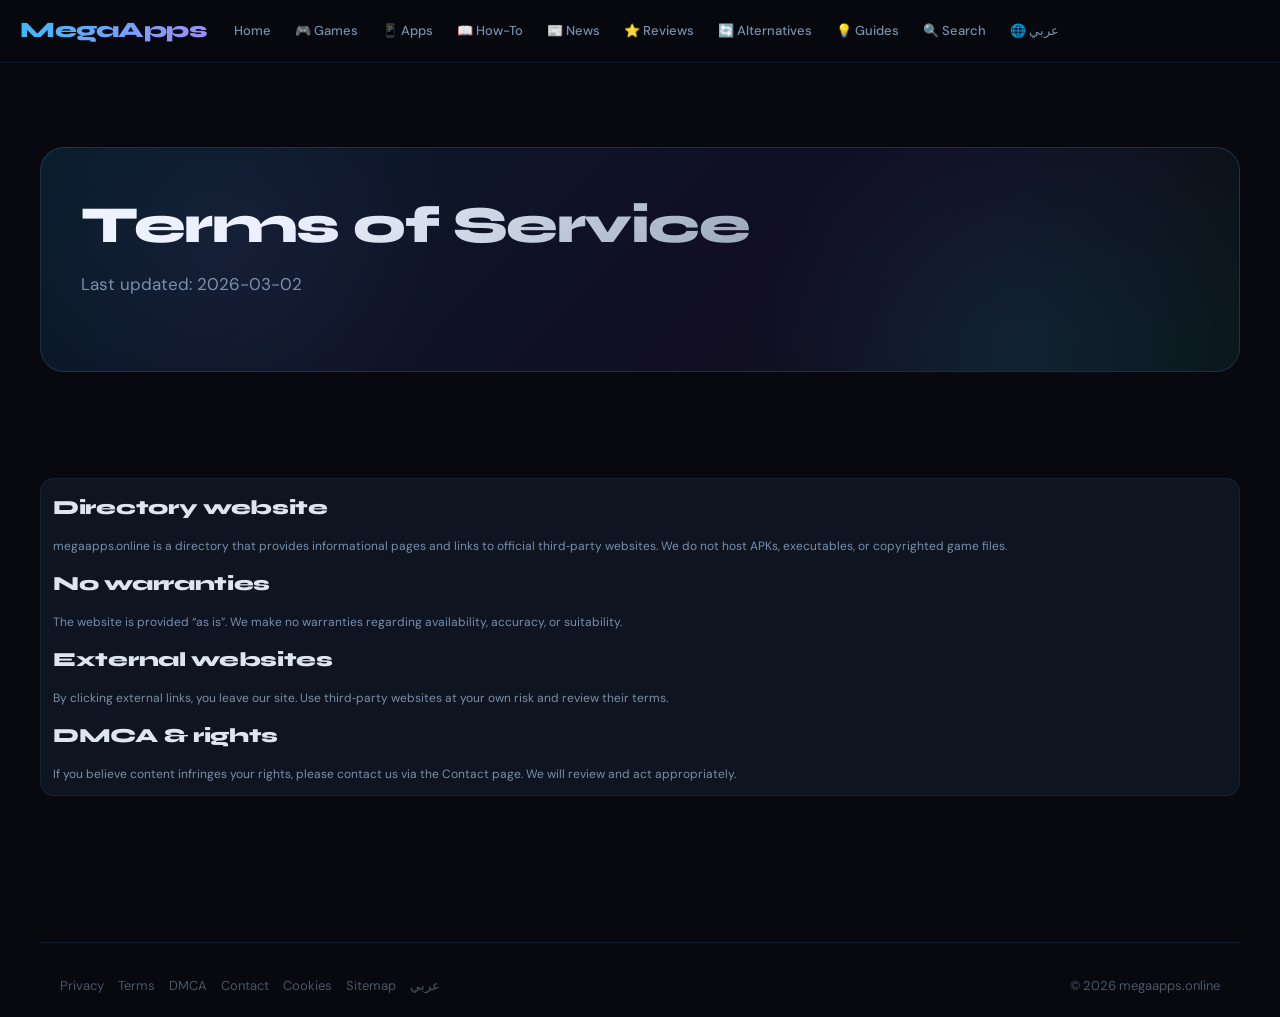
<file: terms.html>
<!doctype html><html lang="en"><head>
<meta charset="utf-8"/><meta name="viewport" content="width=device-width,initial-scale=1"/>
<title>Terms of Service | MegaApps</title>
<meta name="description" content="Terms of Service for megaapps.online"/>
<link rel="canonical" href="https://megaapps.online/terms.html"/>
<link rel="alternate" hreflang="en" href="https://megaapps.online/terms.html"/>
<link rel="alternate" hreflang="ar" href="https://megaapps.online/ar/terms.html"/>
<script async src="https://pagead2.googlesyndication.com/pagead/js/adsbygoogle.js?client=ca-pub-8205936128566251" crossorigin="anonymous"></script>
<link rel="preconnect" href="https://fonts.googleapis.com"/>
<link rel="preconnect" href="https://fonts.gstatic.com" crossorigin/>
<link rel="stylesheet" href="/style.css"/>

<meta http-equiv="x-dns-prefetch-control" content="on"/>
<link rel="dns-prefetch" href="//pagead2.googlesyndication.com"/>
<link rel="dns-prefetch" href="//googleads.g.doubleclick.net"/>
<link rel="dns-prefetch" href="//tpc.googlesyndication.com"/>
<link rel="preconnect" href="https://pagead2.googlesyndication.com" crossorigin/>
<link rel="preconnect" href="https://googleads.g.doubleclick.net" crossorigin/>

</head><body>
<header class="site-header">
  <div class="header-inner">
    <a href="/" class="brand">MegaApps</a>
    <nav class="main-nav">
      <a href="/index.html">Home</a>
      <a href="/games/index.html">🎮 Games</a>
      <a href="/apps/index.html">📱 Apps</a>
      <a href="/how-to/index.html">📖 How-To</a>
      <a href="/news/index.html">📰 News</a>
      <a href="/reviews/index.html">⭐ Reviews</a>
      <a href="/alternatives/index.html">🔄 Alternatives</a>
      <a href="/guides/index.html">💡 Guides</a>
      <a href="/search.html">🔍 Search</a>
      <a href="/ar/index.html">🌐 عربي</a>
    </nav>
  </div>
</header>
<div class="container">
<div class="container"><div class="ad ad-header">
  <!-- MegaApps_Header_Display5330797117 -->
  <ins class="adsbygoogle"
       style="display:block"
       data-ad-client="ca-pub-8205936128566251"
       data-ad-slot="5330797117"
       data-ad-format="auto"
       data-full-width-responsive="true"></ins>
  <script>(adsbygoogle = window.adsbygoogle || []).push({});</script>
</div>

<div class="hero"><h1>Terms of Service</h1><p>Last updated: 2026-03-02</p></div>

<div class="ad ad-middle">
  <!-- MegaApps_Middle_Display9078470432 -->
  <ins class="adsbygoogle"
       style="display:block"
       data-ad-client="ca-pub-8205936128566251"
       data-ad-slot="9078470432"
       data-ad-format="auto"
       data-full-width-responsive="true"></ins>
  <script>(adsbygoogle = window.adsbygoogle || []).push({});</script>
</div>

<div class="card" style="margin-top:16px">
  <h2 style="margin:12px">Directory website</h2>
  <p class="meta" style="margin:0 12px 12px">megaapps.online is a directory that provides informational pages and links to official third‑party websites. We do not host APKs, executables, or copyrighted game files.</p>
  <h2 style="margin:12px">No warranties</h2>
  <p class="meta" style="margin:0 12px 12px">The website is provided “as is”. We make no warranties regarding availability, accuracy, or suitability.</p>
  <h2 style="margin:12px">External websites</h2>
  <p class="meta" style="margin:0 12px 12px">By clicking external links, you leave our site. Use third‑party websites at your own risk and review their terms.</p>
  <h2 style="margin:12px">DMCA & rights</h2>
  <p class="meta" style="margin:0 12px 12px">If you believe content infringes your rights, please contact us via the Contact page. We will review and act appropriately.</p>
</div>

<div class="ad ad-footer">
  <!-- MegaApps_Footer_Display6452307097 -->
  <ins class="adsbygoogle"
       style="display:block"
       data-ad-client="ca-pub-8205936128566251"
       data-ad-slot="6452307097"
       data-ad-format="auto"
       data-full-width-responsive="true"></ins>
  <script>(adsbygoogle = window.adsbygoogle || []).push({});</script>
</div>

<footer class="site-footer">
  <div class="footer-inner">
    <div class="footer-links">
      <a href="/privacy.html">Privacy</a>
      <a href="/terms.html">Terms</a>
      <a href="/dmca.html">DMCA</a>
      <a href="/contact.html">Contact</a>
      <a href="/cookies.html">Cookies</a>
      <a href="/sitemap.xml">Sitemap</a>
      <a href="/ar/index.html">عربي</a>
    </div>
    <div class="footer-copy">© 2026 megaapps.online</div>
  </div>
</footer>
<button id="scrollTop" onclick="window.scrollTo({top:0,behavior:'smooth'})" title="Back to top">↑</button>
<script>const st=document.getElementById('scrollTop');window.addEventListener('scroll',()=>{st.classList.toggle('show',window.scrollY>400);});</script>
</div>

<script src="/script.js" defer></script>
</div></body></html>
</file>
<file: style.css>
@import url('https://fonts.googleapis.com/css2?family=Syne:wght@700;800&family=DM+Sans:ital,wght@0,300;0,400;0,500;0,600;1,400&display=swap');

:root{
  --bg:#07090f;--bg2:#0c0f18;--card:#0e1420;--card2:#121a2a;
  --border:rgba(99,179,237,0.09);--border2:rgba(99,179,237,0.18);--border3:rgba(99,179,237,0.30);
  --text:#dde6f0;--muted:#7a8fa8;--muted2:#4a5568;
  --blue:#38bdf8;--blue2:#0ea5e9;--blue3:#0284c7;
  --purple:#a78bfa;--purple2:#7c3aed;
  --green:#34d399;--green2:#059669;
  --orange:#fb923c;--gold:#fbbf24;--red:#f87171;
  --radius:14px;--radius-lg:20px;
  --shadow:0 8px 40px rgba(0,0,0,.5);
  --glow:0 0 30px rgba(56,189,248,.18);
  --fdisp:'Syne',sans-serif;--fbody:'DM Sans',sans-serif;
  --transition:.2s ease;
}

*,*::before,*::after{box-sizing:border-box;margin:0;padding:0}
html{scroll-behavior:smooth;-webkit-tap-highlight-color:transparent}
body{font-family:var(--fbody);background:var(--bg);color:var(--text);line-height:1.7;font-size:15px;overflow-x:hidden;min-height:100vh}
img{max-width:100%;display:block}
a{color:var(--blue);text-decoration:none;transition:color var(--transition)}
a:hover{color:#7dd3fc}
button{font-family:var(--fbody)}

/* Container */
.container{max-width:1300px;margin:0 auto;padding:0 20px}

/* ─── HEADER ─── */
.site-header{
  position:sticky;top:0;z-index:200;
  background:rgba(7,9,15,.88);
  backdrop-filter:blur(24px);-webkit-backdrop-filter:blur(24px);
  border-bottom:1px solid var(--border);
}
.header-inner{
  max-width:1300px;margin:0 auto;padding:0 20px;
  display:flex;align-items:center;gap:16px;height:62px;
}
.brand{
  font-family:var(--fdisp);font-size:22px;font-weight:800;
  background:linear-gradient(135deg,var(--blue) 0%,var(--purple) 100%);
  -webkit-background-clip:text;-webkit-text-fill-color:transparent;background-clip:text;
  white-space:nowrap;flex-shrink:0;letter-spacing:-.5px;
  text-decoration:none;
}
.main-nav{display:flex;gap:2px;align-items:center;flex-wrap:wrap}
.main-nav a{
  padding:6px 11px;border-radius:8px;
  color:var(--muted);font-size:13px;font-weight:500;
  white-space:nowrap;transition:all var(--transition);
}
.main-nav a:hover,.main-nav a.active{background:rgba(56,189,248,.1);color:var(--blue)}
.header-search{
  margin-left:auto;display:flex;align-items:center;
  background:var(--card);border:1px solid var(--border2);
  border-radius:10px;padding:0 12px;gap:8px;flex-shrink:0;
}
.header-search input{
  background:none;border:none;outline:none;
  color:var(--text);font-size:13px;font-family:var(--fbody);
  width:160px;padding:8px 0;
}
.header-search input::placeholder{color:var(--muted2)}
.header-search-btn{
  background:none;border:none;cursor:pointer;
  color:var(--muted);font-size:14px;padding:0;
  transition:color var(--transition);
}
.header-search-btn:hover{color:var(--blue)}

/* Legacy .top compat */
.top{
  display:flex;gap:12px;flex-wrap:wrap;align-items:center;
  justify-content:space-between;padding:14px 0;
  margin-bottom:16px;border-bottom:1px solid var(--border);
}
.top .brand{font-family:var(--fdisp);font-size:20px;font-weight:800;
  background:linear-gradient(135deg,var(--blue),var(--purple));
  -webkit-background-clip:text;-webkit-text-fill-color:transparent;background-clip:text;}
.nav{display:flex;gap:4px;flex-wrap:wrap;align-items:center}
.nav a{padding:6px 10px;border-radius:8px;color:var(--muted);font-size:13px;
  font-weight:500;transition:all var(--transition);white-space:nowrap}
.nav a:hover{background:rgba(56,189,248,.08);color:var(--blue)}

/* ─── HERO ─── */
.hero{
  position:relative;overflow:hidden;
  background:linear-gradient(135deg,rgba(14,165,233,.13) 0%,rgba(124,58,237,.09) 60%,rgba(52,211,153,.06) 100%);
  border:1px solid var(--border2);border-radius:24px;
  padding:48px 40px;margin:24px 0;
}
.hero::before{
  content:'';position:absolute;top:-100px;right:-80px;
  width:600px;height:600px;border-radius:50%;
  background:radial-gradient(circle,rgba(56,189,248,.1) 0%,transparent 65%);
  pointer-events:none;
}
.hero::after{
  content:'';position:absolute;bottom:-120px;left:-60px;
  width:500px;height:500px;border-radius:50%;
  background:radial-gradient(circle,rgba(167,139,250,.07) 0%,transparent 65%);
  pointer-events:none;
}
.hero-badge{
  display:inline-flex;align-items:center;gap:6px;
  background:rgba(52,211,153,.1);border:1px solid rgba(52,211,153,.25);
  border-radius:999px;padding:4px 12px;
  font-size:12px;font-weight:600;color:var(--green);
  margin-bottom:16px;position:relative;
}
.live-dot{width:7px;height:7px;background:var(--green);border-radius:50%;animation:blink 1.5s infinite}
@keyframes blink{0%,100%{opacity:1}50%{opacity:.2}}
.hero h1{
  font-family:var(--fdisp);
  font-size:clamp(26px,4.5vw,52px);
  font-weight:800;line-height:1.15;letter-spacing:-1.5px;
  background:linear-gradient(135deg,#f0f6ff 30%,#94a3b8 100%);
  -webkit-background-clip:text;-webkit-text-fill-color:transparent;background-clip:text;
  margin-bottom:14px;position:relative;max-width:700px;
}
.hero p{color:var(--muted);font-size:17px;max-width:580px;position:relative;margin-bottom:24px}

/* Hero search */
.hero-search{display:flex;gap:10px;flex-wrap:wrap;position:relative;max-width:600px}
.hero-search input{
  flex:1;min-width:220px;
  background:rgba(255,255,255,.06);
  border:1px solid var(--border3);border-radius:12px;
  padding:14px 20px;color:var(--text);
  font-size:15px;font-family:var(--fbody);outline:none;
  transition:border-color var(--transition),box-shadow var(--transition);
}
.hero-search input:focus{border-color:rgba(56,189,248,.5);box-shadow:0 0 0 3px rgba(56,189,248,.12)}
.hero-search input::placeholder{color:var(--muted2)}
.hero-search button{
  background:linear-gradient(135deg,var(--blue3),var(--blue));
  border:none;border-radius:12px;padding:14px 28px;
  color:#fff;font-size:14px;font-weight:700;cursor:pointer;
  transition:opacity var(--transition),transform .1s;white-space:nowrap;
}
.hero-search button:hover{opacity:.9}
.hero-search button:active{transform:scale(.97)}

/* Hero stats */
.hero-stats{display:flex;gap:28px;flex-wrap:wrap;margin-top:28px;position:relative}
.stat{display:flex;flex-direction:column}
.stat-n{font-family:var(--fdisp);font-size:26px;font-weight:800;color:var(--blue);line-height:1}
.stat-l{font-size:12px;color:var(--muted2);margin-top:3px}

/* ─── CATEGORY PILLS ─── */
.cat-strip{display:flex;gap:8px;flex-wrap:wrap;margin:20px 0}
.cat-pill{
  display:inline-flex;align-items:center;gap:7px;
  padding:8px 16px;border-radius:999px;
  border:1px solid var(--border);background:rgba(255,255,255,.03);
  color:var(--muted);font-size:13px;font-weight:500;
  cursor:pointer;transition:all var(--transition);text-decoration:none;
}
.cat-pill:hover,.cat-pill.active{
  background:rgba(56,189,248,.1);border-color:rgba(56,189,248,.3);color:var(--blue);
}

/* ─── SECTIONS ─── */
.section-hd{
  display:flex;align-items:center;justify-content:space-between;
  gap:12px;flex-wrap:wrap;margin:36px 0 16px;
}
.section-hd h2{font-family:var(--fdisp);font-size:22px;font-weight:800;letter-spacing:-.5px;margin:0}
.section-hd a.see-all{font-size:13px;color:var(--blue);font-weight:600;white-space:nowrap}
h2{font-family:var(--fdisp);font-size:20px;font-weight:800;margin:28px 0 14px;letter-spacing:-.3px}
h3{font-size:16px;font-weight:600;line-height:1.35}

/* ─── GRID ─── */
.grid{display:grid;grid-template-columns:repeat(auto-fill,minmax(230px,1fr));gap:18px}
.grid-tight{gap:12px}
.grid-wide{grid-template-columns:repeat(auto-fill,minmax(280px,1fr))}

/* ─── GAME CARD ─── */
.card{
  background:var(--card);border:1px solid var(--border);
  border-radius:var(--radius);overflow:hidden;
  transition:transform .22s,box-shadow .22s,border-color .22s;
  position:relative;
}
.card:hover{
  transform:translateY(-6px);
  box-shadow:0 24px 48px rgba(0,0,0,.55),var(--glow);
  border-color:rgba(56,189,248,.3);
}
.card:hover .thumb{transform:scale(1.06)}
.thumb-wrap{overflow:hidden;position:relative}
.thumb{
  width:100%;height:155px;object-fit:cover;object-position:center;
  display:block;background:linear-gradient(135deg,#0a0e16,#161f30);
  transition:transform .45s ease;
}
.card-body{padding:13px 15px 15px}
.card h3{font-size:14px;font-weight:600;margin-bottom:5px;
  display:-webkit-box;-webkit-line-clamp:1;-webkit-box-orient:vertical;overflow:hidden}
.card .meta{
  font-size:12px;color:var(--muted);line-height:1.5;
  display:-webkit-box;-webkit-line-clamp:2;-webkit-box-orient:vertical;overflow:hidden;
  margin-bottom:11px;
}
.card-btns{display:flex;gap:8px;flex-wrap:wrap}

/* Card badge */
.cbadge{
  position:absolute;top:10px;left:10px;z-index:2;
  background:rgba(0,0,0,.72);backdrop-filter:blur(8px);
  border-radius:6px;padding:3px 9px;
  font-size:11px;font-weight:700;
  border:1px solid rgba(255,255,255,.08);
}
.cbadge-gold{color:var(--gold);border-color:rgba(251,191,36,.25)}
.cbadge-blue{color:var(--blue);border-color:rgba(56,189,248,.25)}
.cbadge-green{color:var(--green);border-color:rgba(52,211,153,.25)}
.cbadge-purple{color:var(--purple);border-color:rgba(167,139,250,.25)}

/* Play overlay on hover */
.play-ov{position:relative;overflow:hidden;cursor:pointer}
.play-ov::after{
  content:'▶ PLAY';position:absolute;inset:0;
  display:flex;align-items:center;justify-content:center;
  background:rgba(0,0,0,0);color:transparent;
  font-size:15px;font-weight:800;letter-spacing:1px;
  font-family:var(--fdisp);
  transition:all .3s;
}
.play-ov:hover::after{background:rgba(0,0,0,.5);color:#fff}

/* ─── APP CARD ─── */
.app-card{
  background:var(--card);border:1px solid var(--border);
  border-radius:var(--radius);padding:16px;
  display:flex;align-items:flex-start;gap:14px;
  transition:transform var(--transition),box-shadow var(--transition),border-color var(--transition);
}
.app-card:hover{transform:translateY(-4px);box-shadow:0 16px 36px rgba(0,0,0,.45);border-color:var(--border2)}
.app-icon{width:58px;height:58px;border-radius:14px;object-fit:cover;flex-shrink:0;border:1px solid var(--border2)}
.app-info{flex:1;min-width:0}
.app-info h3{font-size:15px;margin-bottom:4px}
.app-info .meta{font-size:12px;color:var(--muted);margin-bottom:9px;line-height:1.4}

/* ─── ARTICLE CARD ─── */
.article-card{
  background:var(--card);border:1px solid var(--border);
  border-radius:var(--radius);padding:22px;
  transition:transform var(--transition),border-color var(--transition);
}
.article-card:hover{transform:translateY(-4px);border-color:var(--border2)}
.article-label{
  font-size:11px;font-weight:700;color:var(--blue);
  text-transform:uppercase;letter-spacing:1.5px;margin-bottom:9px;
}
.article-card h3{font-size:16px;margin-bottom:8px;line-height:1.35}
.article-card h3 a{color:var(--text)}
.article-card h3 a:hover{color:var(--blue)}
.article-card .meta{font-size:13px;color:var(--muted);line-height:1.5}

/* ─── FEATURED HERO CARD ─── */
.featured-wrap{
  display:grid;grid-template-columns:1fr 1fr;
  gap:18px;margin-bottom:18px;
}
.featured-card{
  background:var(--card2);border:1px solid var(--border2);
  border-radius:20px;overflow:hidden;
  display:flex;flex-direction:column;
  transition:transform .22s,box-shadow .22s;
  grid-column:span 2;
}
@media(min-width:700px){.featured-card{flex-direction:row}}
.featured-card:hover{transform:translateY(-4px);box-shadow:0 20px 44px rgba(0,0,0,.5)}
.featured-img{width:100%;height:220px;object-fit:cover;object-position:center;flex-shrink:0}
@media(min-width:700px){.featured-img{width:55%;height:auto}}
.featured-body{padding:28px;display:flex;flex-direction:column;justify-content:center}
.featured-body h3{font-family:var(--fdisp);font-size:24px;font-weight:800;margin-bottom:10px;letter-spacing:-.5px}
.featured-body p{color:var(--muted);font-size:14px;margin-bottom:18px}

/* ─── TAGS / KV ─── */
.kv{display:flex;gap:6px;flex-wrap:wrap;margin-bottom:10px}
.kv span,.pill{
  padding:4px 10px;border:1px solid var(--border);
  border-radius:999px;background:rgba(255,255,255,.03);
  color:var(--muted2);font-size:11px;font-weight:500;display:inline-block;
}
.t-fps   {border-color:rgba(248,113,113,.4);color:#fca5a5;background:rgba(248,113,113,.08)}
.t-io    {border-color:rgba(56,189,248,.4);color:#7dd3fc;background:rgba(56,189,248,.08)}
.t-race  {border-color:rgba(251,191,36,.4);color:#fcd34d;background:rgba(251,191,36,.08)}
.t-sport {border-color:rgba(52,211,153,.4);color:#6ee7b7;background:rgba(52,211,153,.08)}
.t-action{border-color:rgba(167,139,250,.4);color:#c4b5fd;background:rgba(167,139,250,.08)}
.t-puzzle{border-color:rgba(251,146,60,.4);color:#fdba74;background:rgba(251,146,60,.08)}
.t-arcade{border-color:rgba(251,191,36,.3);color:#fde68a;background:rgba(251,191,36,.06)}
.t-strat {border-color:rgba(99,179,237,.3);color:#90cdf4;background:rgba(99,179,237,.07)}
.t-free  {border-color:rgba(52,211,153,.3);color:var(--green);background:rgba(52,211,153,.07)}
.t-new   {border-color:rgba(167,139,250,.4);color:var(--purple);background:rgba(167,139,250,.08)}
.t-hot   {border-color:rgba(251,113,133,.4);color:#fda4af;background:rgba(251,113,133,.08)}

/* ─── BUTTONS ─── */
.btn{
  display:inline-flex;align-items:center;gap:6px;
  padding:10px 20px;border-radius:10px;
  background:linear-gradient(135deg,var(--blue3),var(--blue));
  color:#fff;font-weight:700;font-size:13px;font-family:var(--fbody);
  border:none;cursor:pointer;white-space:nowrap;text-decoration:none;
  transition:opacity var(--transition),transform .1s,box-shadow var(--transition);
}
.btn:hover{opacity:.88;color:#fff;box-shadow:0 4px 18px rgba(14,165,233,.4)}
.btn:active{transform:scale(.97)}
.btn.small{padding:7px 13px;font-size:12px;border-radius:8px}
.btn.outline{background:transparent;border:1px solid var(--border2);color:var(--muted)}
.btn.outline:hover{border-color:var(--blue);color:var(--blue);box-shadow:none}
.btn.green{background:linear-gradient(135deg,var(--green2),var(--green))}
.btn.green:hover{box-shadow:0 4px 18px rgba(52,211,153,.35)}
.btn.purple{background:linear-gradient(135deg,var(--purple2),var(--purple))}
.btn.purple:hover{box-shadow:0 4px 18px rgba(167,139,250,.35)}
.btn.danger{background:linear-gradient(135deg,#dc2626,#f87171)}

/* ─── SEARCH BAR ─── */
.search-bar{display:flex;gap:10px;flex-wrap:wrap}
.search-bar input{flex:1;min-width:200px;background:var(--card);border:1px solid var(--border2);border-radius:12px;padding:12px 16px;color:var(--text);font-size:14px;font-family:var(--fbody);outline:none;transition:border-color var(--transition),box-shadow var(--transition)}
.search-bar input:focus{border-color:rgba(56,189,248,.4);box-shadow:0 0 0 3px rgba(56,189,248,.1)}
.search-bar input::placeholder{color:var(--muted2)}
.input{width:100%;padding:12px 16px;border-radius:12px;border:1px solid var(--border);background:var(--card2);color:var(--text);font-size:14px;font-family:var(--fbody);outline:none;transition:border-color var(--transition),box-shadow var(--transition)}
.input:focus{border-color:rgba(56,189,248,.4);box-shadow:0 0 0 3px rgba(56,189,248,.1)}
.input::placeholder{color:var(--muted2)}

/* ─── CTA BANNER ─── */
.cta-banner{
  background:linear-gradient(135deg,rgba(14,165,233,.12) 0%,rgba(124,58,237,.09) 100%);
  border:1px solid rgba(56,189,248,.2);border-radius:22px;
  padding:36px 32px;text-align:center;margin:36px 0;
}
.cta-banner h2{font-family:var(--fdisp);font-size:28px;font-weight:800;margin-bottom:10px}
.cta-banner p{color:var(--muted);margin-bottom:22px;font-size:15px}
.cta-btns{display:flex;gap:12px;justify-content:center;flex-wrap:wrap}

/* ─── FAQ ─── */
.faq-item{background:var(--card);border:1px solid var(--border);border-radius:12px;margin-bottom:8px;overflow:hidden}
.faq-q{padding:17px 20px;cursor:pointer;display:flex;justify-content:space-between;align-items:center;font-weight:600;font-size:15px;transition:color var(--transition)}
.faq-q:hover{color:var(--blue)}
.faq-a{padding:0 20px 17px;color:var(--muted);font-size:14px;display:none;line-height:1.65}
.faq-item.open .faq-a{display:block}
.faq-icon{transition:transform .22s;color:var(--muted2);font-size:18px;line-height:1}
.faq-item.open .faq-icon{transform:rotate(45deg)}

/* ─── BREADCRUMBS ─── */
.breadcrumbs{display:flex;align-items:center;gap:8px;font-size:13px;color:var(--muted2);margin-bottom:16px;flex-wrap:wrap}
.breadcrumbs a{color:var(--muted)}.breadcrumbs a:hover{color:var(--blue)}
.breadcrumbs .sep{color:var(--border3)}

/* ─── RATING ─── */
.stars{color:var(--gold);letter-spacing:2px;font-size:14px}
.rating{display:flex;align-items:center;gap:7px;font-size:12px;color:var(--muted);margin-bottom:8px}
.score-big{font-family:var(--fdisp);font-size:48px;font-weight:800;
  background:linear-gradient(135deg,var(--gold),var(--orange));
  -webkit-background-clip:text;-webkit-text-fill-color:transparent;background-clip:text;line-height:1}

/* ─── TABLE ─── */
.compare-table{width:100%;border-collapse:collapse;font-size:13px}
.compare-table th{padding:12px 16px;text-align:left;background:var(--card2);color:var(--muted);font-weight:600;font-size:12px;border-bottom:1px solid var(--border);letter-spacing:.5px;text-transform:uppercase}
.compare-table td{padding:12px 16px;border-bottom:1px solid var(--border);vertical-align:middle}
.compare-table tr:last-child td{border-bottom:none}
.compare-table tr:hover td{background:rgba(255,255,255,.015)}
.chk{color:var(--green)}.crs{color:var(--red)}

/* ─── PAGER ─── */
.pager{display:flex;gap:8px;flex-wrap:wrap;justify-content:center;margin:32px 0}
.pager a,.pager span{padding:8px 14px;border:1px solid var(--border);border-radius:10px;background:var(--card);color:var(--muted);font-size:14px;font-weight:500;transition:all var(--transition)}
.pager a:hover{border-color:var(--blue);color:var(--blue)}
.pager .active{background:linear-gradient(135deg,var(--blue3),var(--blue));border-color:transparent;color:#fff}

/* ─── ADS ─── */
.ad{margin:24px 0}.ad-header{margin-top:10px}.ad-middle{margin:28px 0}.ad-footer{margin:36px 0 20px}
.ad ins{max-width:100%;min-height:50px}

/* ─── DIVIDER ─── */
hr{border:none;border-top:1px solid var(--border);margin:32px 0}
.section-label{font-size:11px;font-weight:700;letter-spacing:2px;text-transform:uppercase;color:var(--blue);margin-bottom:10px;display:flex;align-items:center;gap:10px}
.section-label::after{content:'';flex:1;height:1px;background:linear-gradient(to right,var(--border2),transparent)}

/* ─── FOOTER ─── */
.site-footer{
  border-top:1px solid var(--border);margin-top:60px;
  padding:32px 20px 20px;
}
.footer-inner{max-width:1300px;margin:0 auto;display:flex;gap:20px;flex-wrap:wrap;justify-content:space-between;align-items:center}
.footer-links{display:flex;gap:14px;flex-wrap:wrap}
.footer-links a,.footer-copy{font-size:13px;color:var(--muted2)}
.footer-links a:hover{color:var(--blue)}
/* Legacy footer */
.footer{margin-top:40px;padding:24px 0 12px;border-top:1px solid var(--border);display:flex;gap:16px;flex-wrap:wrap;justify-content:space-between;align-items:center;color:var(--muted2);font-size:13px}
.footer a{color:var(--muted2)}.footer a:hover{color:var(--blue)}

/* ─── SCROLL TO TOP ─── */
#scrollTop{
  position:fixed;bottom:24px;right:24px;z-index:500;
  width:44px;height:44px;border-radius:12px;
  background:linear-gradient(135deg,var(--blue3),var(--blue));
  border:none;cursor:pointer;color:#fff;font-size:18px;
  display:flex;align-items:center;justify-content:center;
  box-shadow:0 4px 18px rgba(14,165,233,.45);
  opacity:0;pointer-events:none;transition:opacity .3s;
}
#scrollTop.show{opacity:1;pointer-events:all}
#scrollTop:hover{box-shadow:0 6px 26px rgba(14,165,233,.65)}

/* ─── GLASS ─── */
.glass{background:rgba(255,255,255,.03);backdrop-filter:blur(14px);border:1px solid rgba(255,255,255,.07);border-radius:var(--radius)}

/* ─── ANIMATIONS ─── */
@keyframes fadeUp{from{opacity:0;transform:translateY(22px)}to{opacity:1;transform:translateY(0)}}
.fade-up{animation:fadeUp .5s ease forwards}
.d1{animation-delay:.08s;opacity:0}.d2{animation-delay:.16s;opacity:0}.d3{animation-delay:.24s;opacity:0}

/* ─── RESPONSIVE ─── */
@media(max-width:960px){.featured-wrap{grid-template-columns:1fr}.featured-card{grid-column:span 1}}
@media(max-width:720px){
  .header-search{display:none}
  .hero{padding:28px 22px}
  .hero h1{font-size:26px}
  .grid{grid-template-columns:repeat(auto-fill,minmax(165px,1fr));gap:12px}
  .featured-card{flex-direction:column}
  .featured-img{width:100%;height:180px}
  .cta-banner{padding:24px 18px}
  .cta-banner h2{font-size:22px}
}
@media(max-width:520px){
  .main-nav a{padding:5px 7px;font-size:12px}
  .hero-stats{gap:16px}
  .stat-n{font-size:22px}
}

/* Tip items */
.tip-item{display:flex;align-items:flex-start;gap:12px;padding:12px 0;border-bottom:1px solid var(--border)}
.tip-item:last-child{border-bottom:none}
.tip-num{width:26px;height:26px;border-radius:50%;background:linear-gradient(135deg,var(--blue3),var(--blue));
  color:#fff;font-size:12px;font-weight:800;display:flex;align-items:center;justify-content:center;flex-shrink:0;margin-top:1px}

/* ===== NEW SECTIONS ADDITIONS ===== */
.notif-bar{background:rgba(56,189,248,0.08);border:1px solid rgba(56,189,248,0.2);border-radius:12px;padding:14px 18px;margin:16px 0;font-size:13px;color:var(--muted);line-height:1.6}
.btn.purple{background:linear-gradient(135deg,#7c3aed,#a78bfa)!important;color:#fff!important}
.btn[class*="purple"]{background:linear-gradient(135deg,#7c3aed,#a78bfa);color:#fff;border:none}
.section-head{display:flex;align-items:center;justify-content:space-between;margin:28px 0 14px}
.section-head h2{margin:0}
.t-race{background:rgba(251,191,36,0.15);color:#fcd34d;border:1px solid rgba(251,191,36,0.3);padding:3px 9px;border-radius:6px;font-size:11px;font-weight:700}
.t-strat{background:rgba(147,197,253,0.15);color:#93c5fd;border:1px solid rgba(147,197,253,0.3);padding:3px 9px;border-radius:6px;font-size:11px;font-weight:700}
.t-io{background:rgba(56,189,248,0.15);color:#38bdf8;border:1px solid rgba(56,189,248,0.3);padding:3px 9px;border-radius:6px;font-size:11px;font-weight:700}
.cbadge-green{background:rgba(52,211,153,0.85);color:#000}
.cbadge-purple{background:rgba(167,139,250,0.85);color:#fff}
.grid-tight{gap:12px}
.rating{display:flex;align-items:center;gap:8px;margin:8px 0}
.stars{color:var(--gold);font-size:18px;letter-spacing:1px}
.orange{color:#fb923c}
</file>
